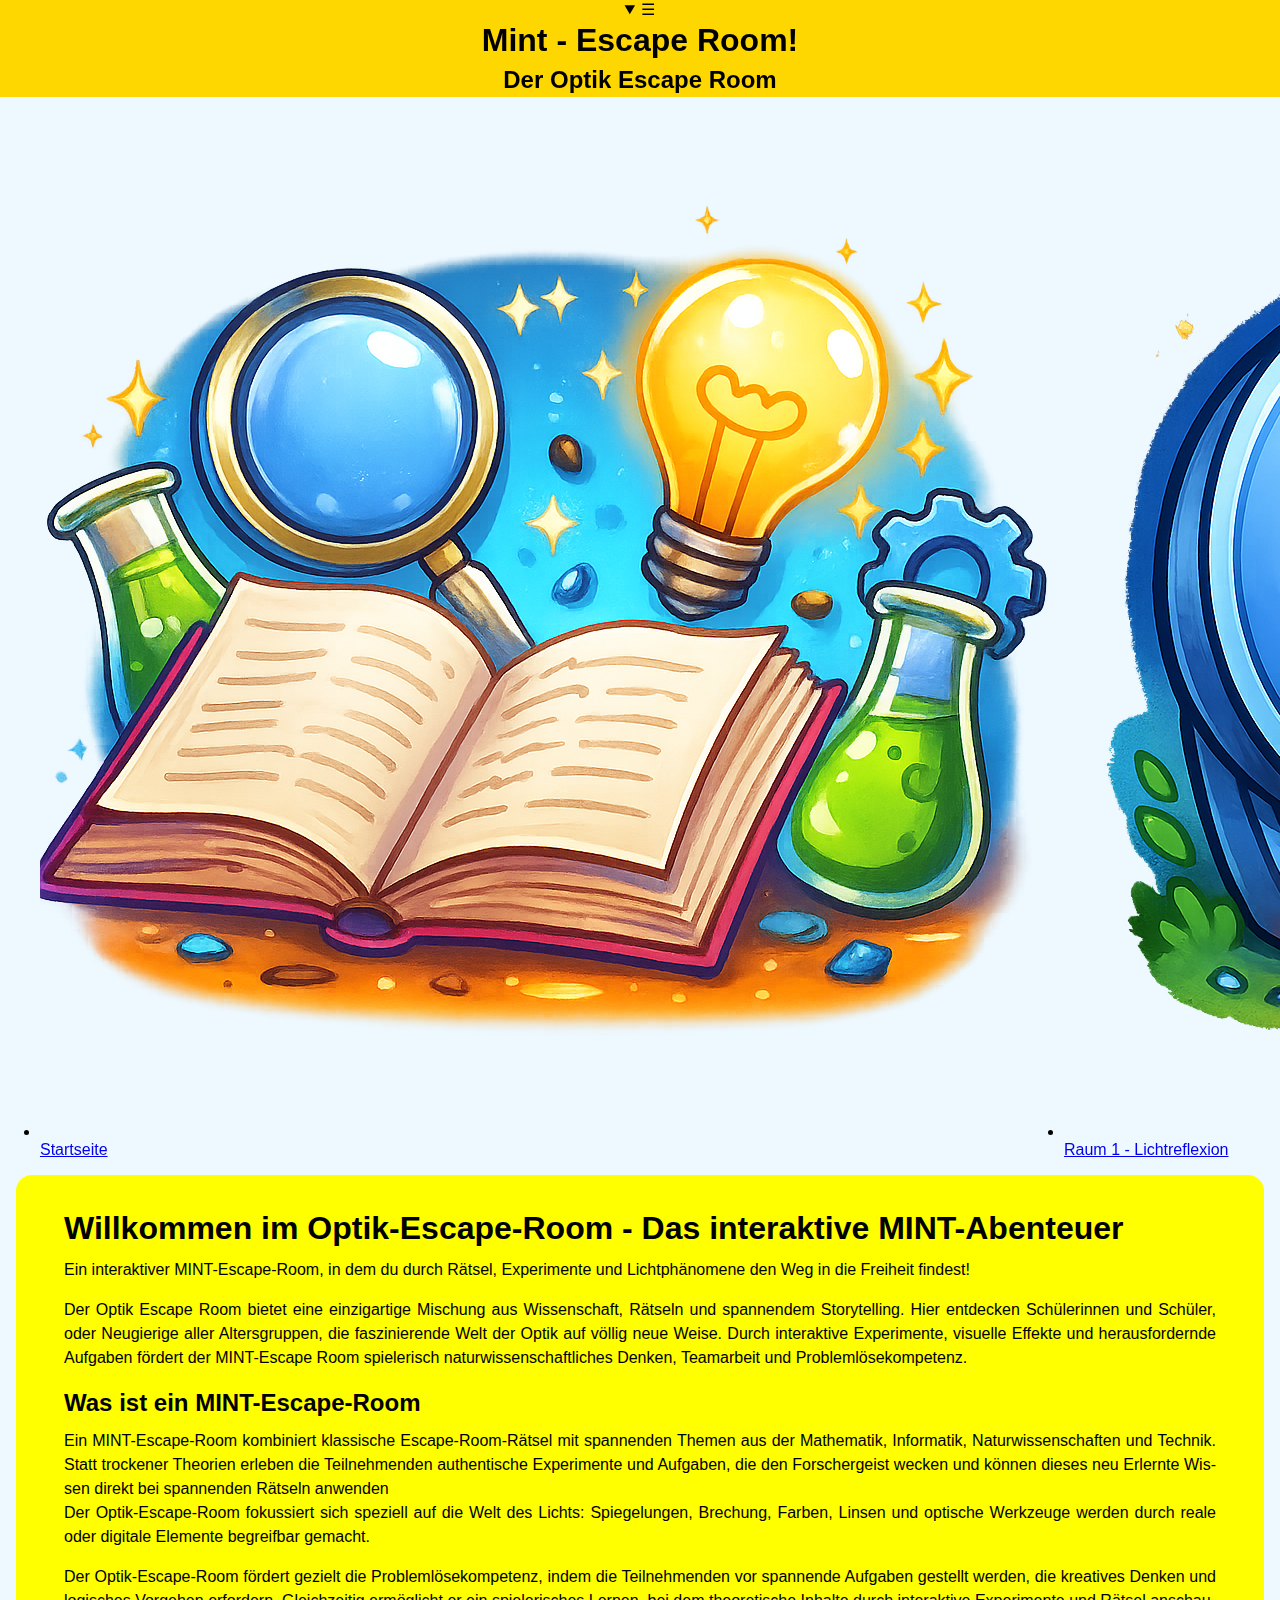
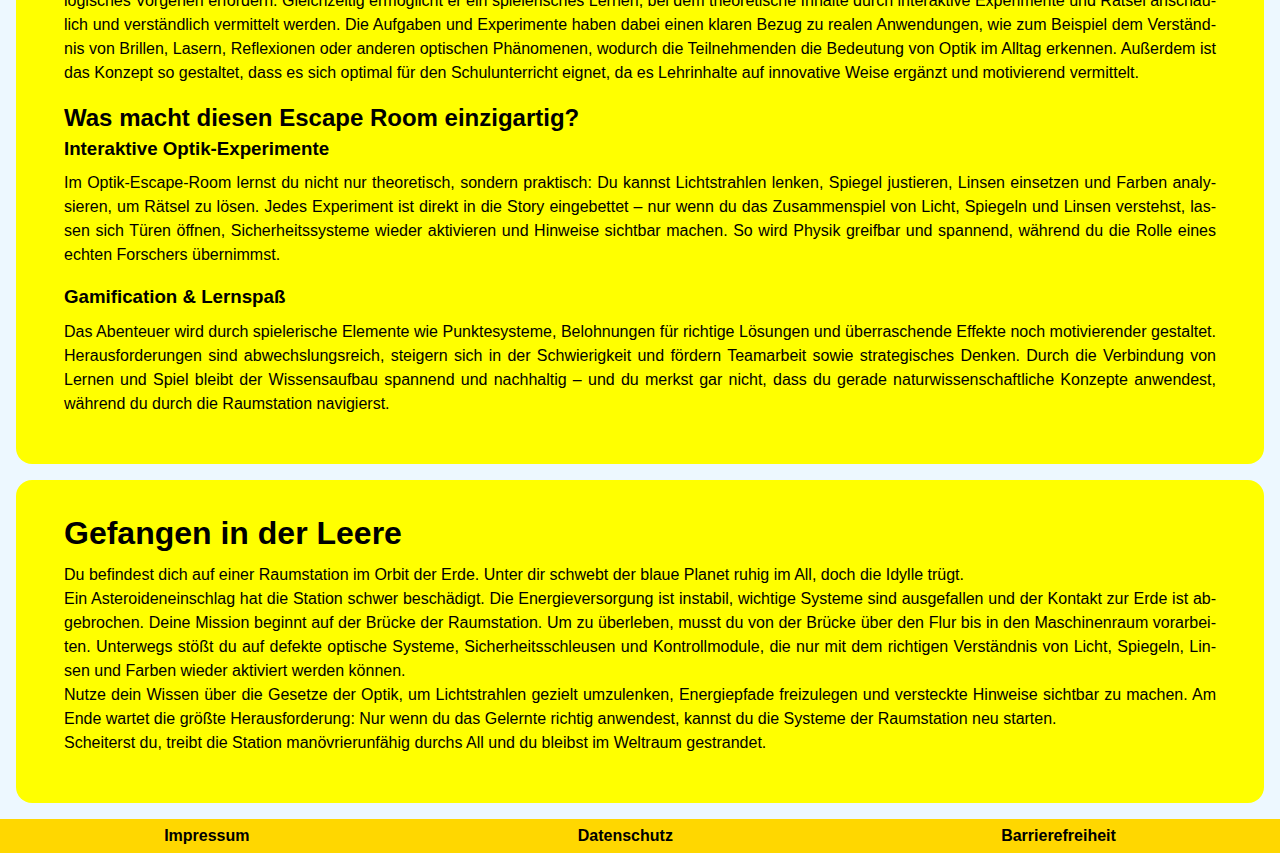
<file: index.html>
<!Doctype html>
<html lang="de">

    <head>
        <title>MINT Escape Room Optik - Licht, Farben & interaktive Rätsel</title>
        
        <!-- Metadaten-->
        <meta charset="UTF-8">
        <meta name="viewport" content="width=device-width, initial-scale=1">
        <meta name="author" content="Tim Stahlheber, Nicolas Held und Oliver Ermisch">
        <meta name="description" content="Interaktiver MINT-Escape-Room zur Optik: Lichtreflexion, Lichtbrechung und Farben spielerisch entdecken – ideal für Schule und Wissenschaft!">
        <meta name="keywords" content="MINT, Escape Room, Optik, Lichtreflexion, Lichtbrechung, Farben, Lernen">
        <link rel="canonical" href="https://www.mint-escape-room.de/">

        <!-- Favicon Formate-->
        <link rel="icon" href="./imgs/favicon.ico">
        <link rel="icon" type="image/png" sizes="16x16" href="./imgs/favicon-16x16.png">
        <link rel="icon" type="image/png" sizes="32x32" href="./imgs/favicon-32x32.png">
        <link rel="icon" type="image/svg+xml" href="./imgs/favicon.svg">
        <link rel="apple-touch-icon" sizes="180x180" href="./imgs/apple-touch-icon.png">

        <!-- Open Graph Tags für soziale Medien -->
        <meta property="og:title" content="MINT Escape Room Optik - Licht, Farben & interaktive Rätsel">
        <meta property="og:description" content="Entdecke spannende Rätsel und Lichtphänomene im interaktiven MINT-Escape-Room.">
        <meta property="og:image" content="">
        <meta property="og:url" content="https://www.mint-escape-room.de/">
        <meta property="og:type" content="website">
        <meta property="og:locale" content="de_DE">

        <!-- Stylesheets -->
        <link rel="stylesheet" href="./style.css">

        <!-- JavaScript -->
        <script src="NavitgationSkript/navigation.js" defer></script>


    </head>

    <body>
        <div id="HeadNav">
            <header>
                <details id="nav-toggle">
                    <summary aria-label="Navigation ein- oder ausklappen">
                        ☰
                    </summary>
                </details>

                <h1>Mint - Escape Room!</h1>
                <h2>Der Optik Escape Room</h2>

            
            </header>

            <!-- Navigation -->
            <nav id="navbar" aria-label="Hauptnavigation">
                
                    
                <ul id="navlist">
                    <li class="navitem" id="navitemIndex">
                        <a href="./index.html" aria-label="Zur Startseite">
                            <img class="navIcon" src="imgs/Startseite.png" alt="Menü-Icon für die Startseite">
                            Startseite
                        </a>
                    </li>
                    <li class="navitem" id="navitemRoomOne">
                        <a href="./room-1.html" aria-label="Zum Raum 1 - Lichtreflexion">
                            <img class="navIcon" src="imgs/Lichtreflexion.png" alt="Menü-Icon für den ersten Lern & Escape Raum">
                            Raum 1 - Lichtreflexion
                        </a>
                    </li>
                    <li class="navitem" id="navitemRoomTwo">
                        <a href="./room-2.html" aria-label="Zu Raum 2 - Lichtbrechung">
                            <img class="navIcon" src="imgs/Lichtbrechung.png" alt="Menü-Icon für den zweiten Lern & Escape Raum">
                            Raum 2 - Lichtbrechung
                        </a>
                    </li>
                    <li class="navitem" id="navitemRoomThree">
                        <a href="./room-3.html" aria-label="Zum Raum 3 - Licht und Farbe">
                            <img class="navIcon" src="imgs/Licht_Farben.png" alt="Menü-Icon für den dritten Lern & Escape Raum">
                            Raum 3 - Licht und Farbe
                        </a>
                    </li>
                    <li class="navitem" id="navitemFinalRoom">
                        <a href="./final-room.html" aria-label="Zum Finalen Raum">
                            <img class="navIcon" src="imgs/Finaler_Raum.png" alt="Menü-Icon für den finalen Lern & Escape Raum">
                            Finaler Raum 
                        </a>
                    </li>
                </ul>
            </nav>
        </div>

        <main>
            <section class="normalBox">
                <h1>Willkommen im Optik-Escape-Room - Das interaktive MINT-Abenteuer</h1>
                <p>Ein interaktiver MINT-Escape-Room, in dem du durch Rätsel, Experimente und Lichtphänomene den Weg in die Freiheit findest!</p>
                <p>Der Optik Escape Room bietet eine einzigartige Mischung aus Wissenschaft, Rätseln und spannendem Storytelling. Hier entdecken Schülerinnen und Schüler, oder 
                    Neugierige aller Altersgruppen, die faszinierende Welt der Optik auf völlig neue Weise. Durch interaktive Experimente, visuelle Effekte und herausfordernde 
                    Aufgaben fördert der MINT-Escape Room spielerisch naturwissenschaftliches Denken, Teamarbeit und Problemlösekompetenz.</p>

                <h2>Was ist ein MINT-Escape-Room</h2>
                <p>
                    Ein MINT-Escape-Room kombiniert klassische Escape-Room-Rätsel mit spannenden Themen aus der Mathematik, Informatik, Naturwissenschaften und Technik. Statt 
                    trockener Theorien  erleben die Teilnehmenden authentische Experimente und Aufgaben, die den Forschergeist wecken und können dieses neu Erlernte Wissen
                    direkt bei spannenden Rätseln anwenden <br>

                    Der Optik-Escape-Room fokussiert sich speziell auf die Welt des Lichts: Spiegelungen, Brechung, Farben, Linsen und optische Werkzeuge werden durch reale oder 
                    digitale Elemente begreifbar gemacht.
                </p>

                <p>
                    Der Optik-Escape-Room fördert gezielt die Problemlösekompetenz, indem die Teilnehmenden vor spannende Aufgaben gestellt werden, 
                    die kreatives Denken und logisches Vorgehen erfordern. Gleichzeitig ermöglicht er ein spielerisches Lernen, bei dem theoretische Inhalte 
                    durch interaktive Experimente und Rätsel anschaulich und verständlich vermittelt werden. Die Aufgaben und Experimente haben dabei einen 
                    klaren Bezug zu realen Anwendungen, wie zum Beispiel dem Verständnis von Brillen, Lasern, Reflexionen oder anderen optischen Phänomenen, 
                    wodurch die Teilnehmenden die Bedeutung von Optik im Alltag erkennen. Außerdem ist das Konzept so gestaltet, dass es sich optimal für den 
                    Schulunterricht eignet, da es Lehrinhalte auf innovative Weise ergänzt und motivierend vermittelt.
                </p>                  
                

                             

                <h2> Was macht diesen Escape Room einzigartig? </h2>
                <h3> Interaktive Optik-Experimente </h3>
                <p> 
                    Im Optik-Escape-Room lernst du nicht nur theoretisch, sondern praktisch: Du kannst Lichtstrahlen lenken, Spiegel justieren, Linsen einsetzen und 
                    Farben analysieren, um Rätsel zu lösen. Jedes Experiment ist direkt in die Story eingebettet – nur wenn du das Zusammenspiel von Licht, Spiegeln und 
                    Linsen verstehst, lassen sich Türen öffnen, Sicherheitssysteme wieder aktivieren und Hinweise sichtbar machen. So wird Physik greifbar und spannend, 
                    während du die Rolle eines echten Forschers übernimmst.
                </p>
                <h3> Gamification & Lernspaß </h3>
                <p> 
                    Das Abenteuer wird durch spielerische Elemente wie Punktesysteme, Belohnungen für richtige Lösungen und überraschende Effekte noch motivierender gestaltet. 
                    Herausforderungen sind abwechslungsreich, steigern sich in der Schwierigkeit und fördern Teamarbeit sowie strategisches Denken. Durch die Verbindung von 
                    Lernen und Spiel bleibt der Wissensaufbau spannend und nachhaltig – und du merkst gar nicht, dass du gerade naturwissenschaftliche Konzepte anwendest, 
                    während du durch die Raumstation navigierst.
                </p>
            </section>
            <section class="normalBox">
                <h1> Gefangen in der Leere </h1>
                <p> 
                    Du befindest dich auf einer Raumstation im Orbit der Erde. Unter dir schwebt der blaue Planet ruhig im All, doch die Idylle trügt. <br>

                    Ein Asteroideneinschlag hat die Station schwer beschädigt. Die Energieversorgung ist instabil, wichtige Systeme sind ausgefallen und der 
                    Kontakt zur Erde ist abgebrochen. Deine Mission beginnt auf der Brücke der Raumstation. Um zu überleben, musst du von der Brücke über 
                    den Flur bis in den Maschinenraum vorarbeiten. Unterwegs stößt du auf defekte optische Systeme, Sicherheitsschleusen und Kontrollmodule, 
                    die nur mit dem richtigen Verständnis von Licht, Spiegeln, Linsen und Farben wieder aktiviert werden können. <br>

                    Nutze dein Wissen über die Gesetze der Optik, um Lichtstrahlen gezielt umzulenken, Energiepfade freizulegen und versteckte Hinweise sichtbar zu machen.
                    Am Ende wartet die größte Herausforderung: Nur wenn du das Gelernte richtig anwendest, kannst du die Systeme der Raumstation neu starten. <br>

                    Scheiterst du, treibt die Station manövrierunfähig durchs All und du bleibst im Weltraum gestrandet.
                </p>   

            </section>
        </main>

        <footer>
            <div class="footer-links">
                <a href="./impressum.html">Impressum</a>
                <a href="./datenschutz.html">Datenschutz</a>
                <a href="./barrierefreiheit.html">Barrierefreiheit</a>
            </div>
        </footer>

    </body>

</html>
</file>
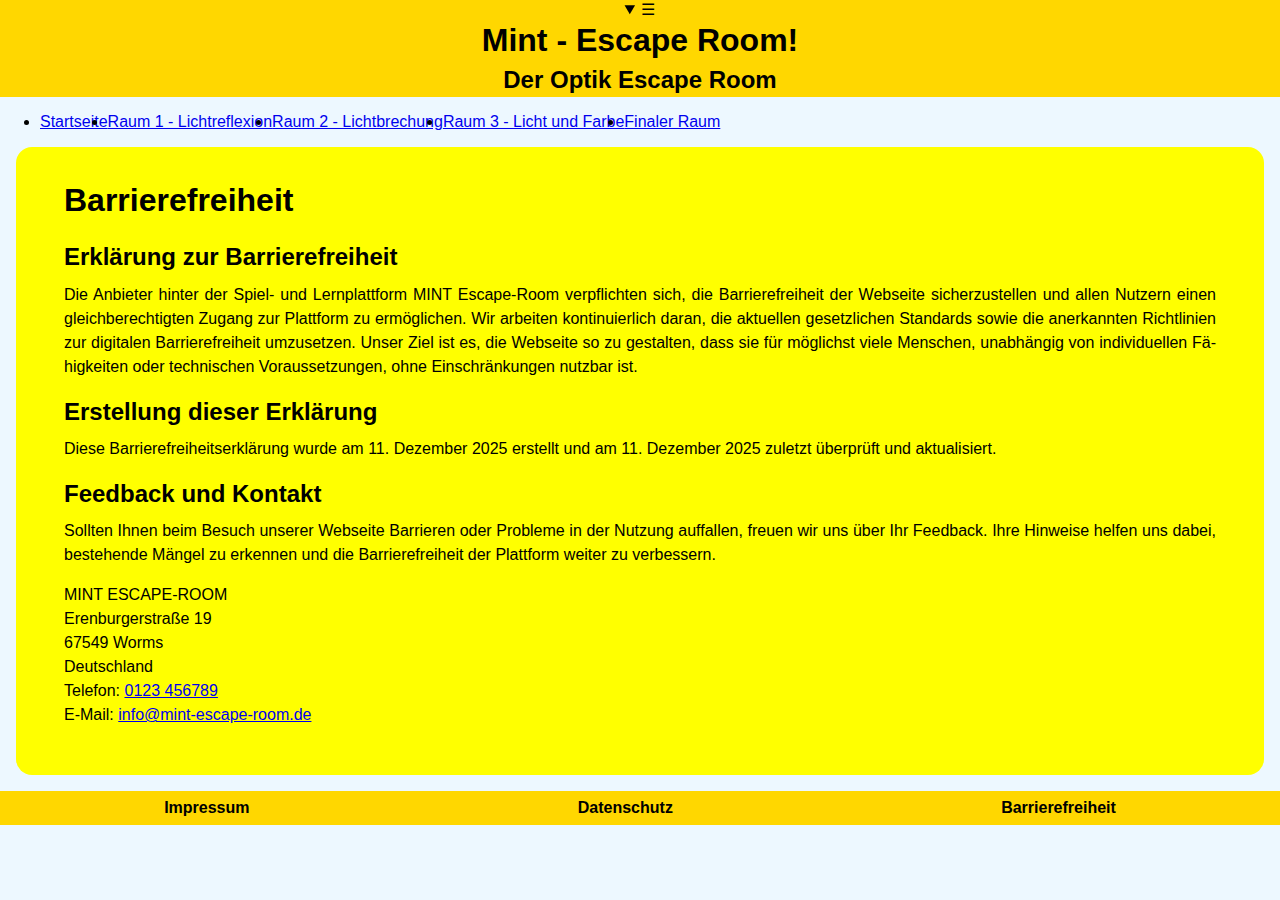
<file: barrierefreiheit.html>
<!-- 
Mustertexte und Ideen für eine Barrierefreiheitserklärung von:
https://www.aktion-mensch.de/barrierefreiheitserklaerung
https://www.barrierefreiheit-dienstekonsolidierung.bund.de/Webs/PB/DE/service/barrierefreiheit/erklaerung_node.html
https://www.accessgo.de/barrierefreiheitserklaerung/
-->
<!DOCTYPE html>
<html lang="de">
    <head>
        <!-- Titel der Webseite -->
        <title>Barrierefreiheitserklärung - MINT Escape-Room</title>

        <!-- Metadaten -->
        <meta charset="UTF-8">
        <meta name="viewport" content="width=device-width, initial-scale=1.0">
        <meta name="robots" content="noindex">
        <meta name="description" 
            content="Die Barrierefreiheitserklärung von MINT Escape-Room sowie die möglichkeit Feedback zu hinterlegen">
        <meta name="keywords" content="Barrierefreiheit, Barrierefreiheitserklärung, Mint, Escape-Room, Physik, Optik">
        <meta name="author" content="Tim Stahlheber, Nicolas Held, Oliver Ermisch">

        <!-- Favicon Formate-->
        <link rel="icon" href="./imgs/favicon.ico">
        <link rel="icon" type="image/png" sizes="16x16" href="./imgs/favicon-16x16.png">
        <link rel="icon" type="image/png" sizes="32x32" href="./imgs/favicon-32x32.png">
        <link rel="icon" type="image/svg+xml" href="./imgs/favicon.svg">
        <link rel="apple-touch-icon" sizes="180x180" href="./imgs/apple-touch-icon.png">
        
        <!-- Open Graph für soziale Medien -->
        <meta property="og:title" content="Barrierefreiheitserklärung - MINT Escape-Room">
        <meta property="og:description"
            content="Die Barrierefreiheitserklärung von MINT Escape-Room sowie die möglichkeit Feedback zu hinterlegen">
        <meta property="og:url" content="/barrierefreiheit.html">
        <meta property="og:type" content="article">
        <meta property="og:locale" content="de_DE">
        <meta property="og:image" content="...">

        <!-- Stylesheet -->
        <link rel="stylesheet" href="./style.css">

        <!-- JavaScript -->
        <script src="NavitgationSkript/navigation.js" defer></script>

    </head>

    <body>
        <div id="HeadNav">
            <header>
                <details id="nav-toggle">
                    <summary aria-label="Navigation ein- oder ausklappen">
                        ☰
                    </summary>
                </details>

                <h1>Mint - Escape Room!</h1>
                <h2>Der Optik Escape Room</h2>

            
            </header>

            <!-- Navigation -->
            <nav id="navbar" aria-label="Hauptnavigation">
                
                    
                <ul id="navlist">
                    <li class="navitem" id="navitemIndex">
                        <a href="./index.html" aria-label="Zur Startseite">
                            Startseite
                        </a>
                    </li>
                    <li class="navitem" id="navitemRoomOne">
                        <a href="./room-1.html" aria-label="Zum Raum 1 - Lichtreflexion">
                            Raum 1 - Lichtreflexion
                        </a>
                    </li>
                    <li class="navitem" id="navitemRoomTwo">
                        <a href="./room-2.html" aria-label="Zu Raum 2 - Lichtbrechung">
                            Raum 2 - Lichtbrechung
                        </a>
                    </li>
                    <li class="navitem" id="navitemRoomThree">
                        <a href="./room-3.html" aria-label="Zum Raum 3 - Licht und Farbe">
                            Raum 3 - Licht und Farbe
                        </a>
                    </li>
                    <li class="navitem" id="navitemFinalRoom">
                        <a href="./final-room.html" aria-label="Zum Finalen Raum">
                            Finaler Raum 
                        </a>
                    </li>
                </ul>
            </nav>
        </div>
    
        <main>
            <section class="normalBox">
                <h1>Barrierefreiheit</h1>
               
                <br> 
                
                <h2> Erklärung zur Barrierefreiheit</h2>
                <p>
                    Die Anbieter hinter der Spiel- und Lernplattform MINT Escape-Room 
                    verpflichten sich, die Barrierefreiheit der Webseite sicherzustellen 
                    und allen Nutzern einen gleichberechtigten Zugang zur Plattform zu 
                    ermöglichen. Wir arbeiten kontinuierlich daran, die aktuellen 
                    gesetzlichen Standards sowie die anerkannten Richtlinien zur digitalen 
                    Barrierefreiheit umzusetzen. Unser Ziel ist es, die Webseite so zu 
                    gestalten, dass sie für möglichst viele Menschen, unabhängig von 
                    individuellen Fähigkeiten oder technischen Voraussetzungen, ohne 
                    Einschränkungen nutzbar ist.
                </p>

                <h2> Erstellung dieser Erklärung</h2>
                <p>
                    Diese Barrierefreiheitserklärung wurde am 11. Dezember 2025 erstellt 
                    und am 11. Dezember 2025 zuletzt überprüft und aktualisiert.
                </p>

                <h2> Feedback und Kontakt</h2>
                <p>
                    Sollten Ihnen beim Besuch unserer Webseite Barrieren oder Probleme 
                    in der Nutzung auffallen, freuen wir uns über Ihr Feedback. Ihre Hinweise 
                    helfen uns dabei, bestehende Mängel zu erkennen und die Barrierefreiheit 
                    der Plattform weiter zu verbessern.
                </p>
                <p>
                    MINT ESCAPE-ROOM <br>
                    Erenburgerstraße 19 <br>
                    67549 Worms <br>
                    Deutschland <br>
                    Telefon: <a href="tel:++490123456789" 
                        aria-label="Rufen Sie uns an unter 0123 456789"
                        title="Rufen Sie uns an">0123 456789</a> <br>
                    E-Mail: <a href="mailto:info@mint-escape-room.de"
                        aria-label="Schreiben Sie uns eine E-Mail an info@mint-escape-room.de"
                        title="E-Mail senden">info@mint-escape-room.de</a>
                </p>
            </section>
        </main>

        <footer>
            <div class="footer-links">
                <a href="./impressum.html">Impressum</a>
                <a href="./datenschutz.html">Datenschutz</a>
                <a href="./barrierefreiheit.html">Barrierefreiheit</a>
            </div>
        </footer>

    </body>
</html>
</file>
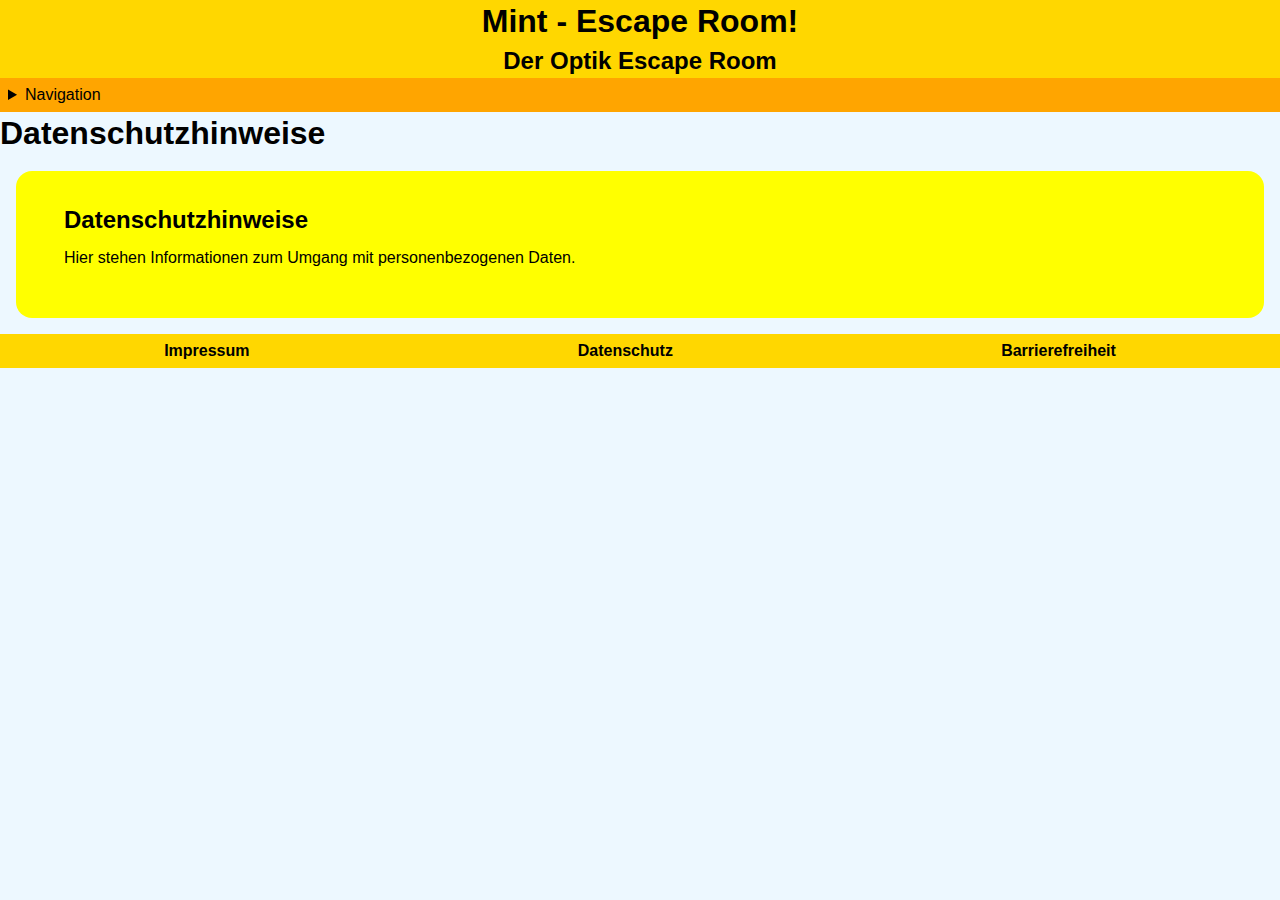
<file: datenschutz.html>
<!DOCTYPE html>
<html lang="de">
    <head>
        <meta charset="UTF-8">
        <meta name="viewport" content="width=device-width, initial-scale=1.0">
        <title>Impressum</title>

        <link rel="stylesheet" href="./style.css">
    </head>

    <body>
        <div id="HeadNav">
            <header>
                <h1>Mint - Escape Room!</h1>
                <h2>Der Optik Escape Room</h2>
            </header>

            <nav>
                <details>
                    <summary>Navigation</summary>
                    <div class="nav-links">
                        <a href="./index.html"> Startseite</a>
                        <a href="./room-1.html">Raum 1 - Lichtreflexion</a>
                        <a href="./room-2.html">Raum 2 - Lichtbrechung</a>
                        <a href="./room-3.html">Raum 3 - Licht und Farbe</a>
                        <a href="./final-room.html">Finaler Raum</a>
                    </div>
                </details>
            </nav>
        </div>
    
        <h1>Datenschutzhinweise</h1>

        <main>
            <section>
                <h2>Datenschutzhinweise</h2>
                <p>Hier stehen Informationen zum Umgang mit personenbezogenen Daten.</p>            
            </section>
        </main>

        <footer>
            <div class="footer-links">
                <a href="./impressum.html">Impressum</a>
                <a href="./datenschutz.html">Datenschutz</a>
                <a href="./barrierefreiheit.html">Barrierefreiheit</a>
            </div>
        </footer>

    </body>
</html>
</file>
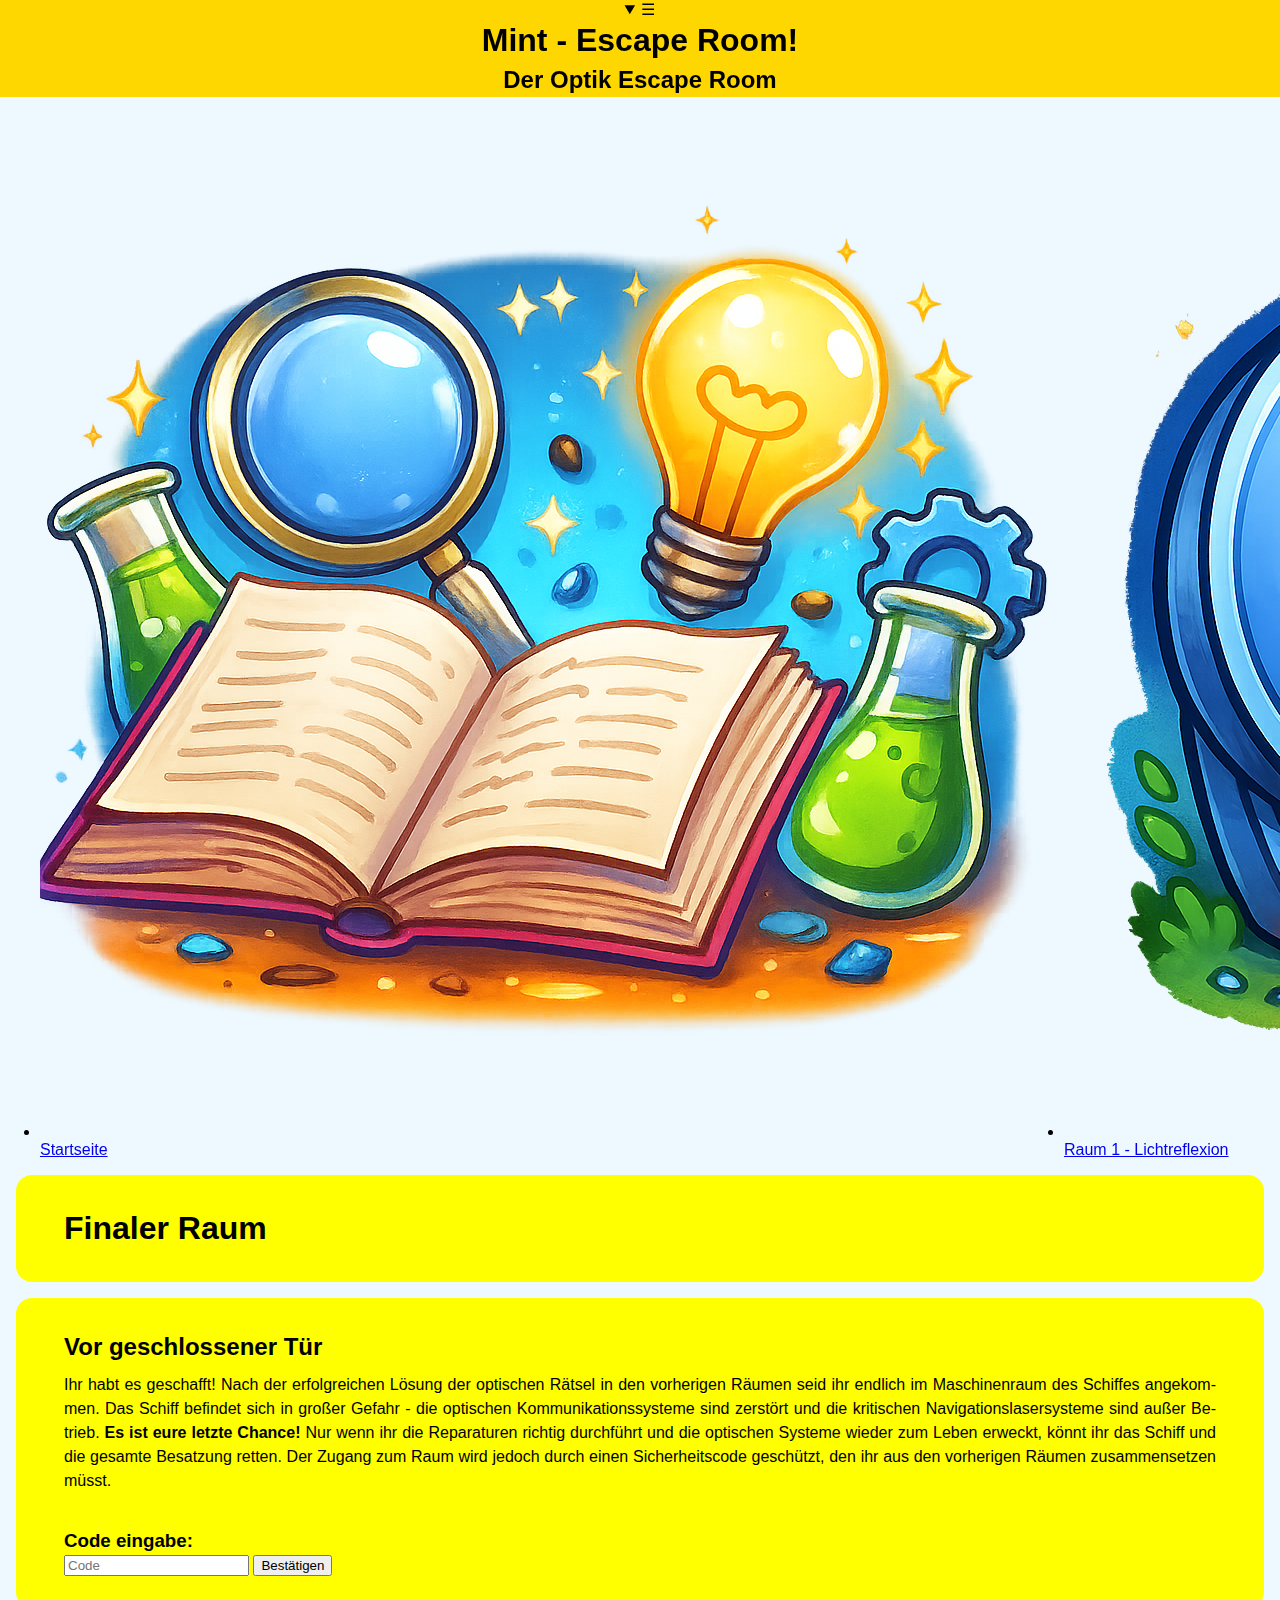
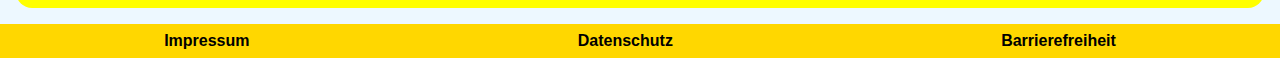
<file: final-room.html>
<!DOCTYPE html>
<html lang="de">
    <head>
        <meta charset="UTF-8">
        <meta name="viewport" content="width=device-width, initial-scale=1.0">
        <title>Finaler Raum</title>

        <!-- Favicon Formate-->
        <link rel="icon" href="./imgs/favicon.ico">
        <link rel="icon" type="image/png" sizes="16x16" href="./imgs/favicon-16x16.png">
        <link rel="icon" type="image/png" sizes="32x32" href="./imgs/favicon-32x32.png">
        <link rel="icon" type="image/svg+xml" href="./imgs/favicon.svg">
        <link rel="apple-touch-icon" sizes="180x180" href="./imgs/apple-touch-icon.png">

        <!-- Stylesheets -->
        <link rel="stylesheet" href="./style.css">
        <link href="https://fonts.googleapis.com/css2?family=Raleway:wght@700&display=swap" rel="stylesheet">

         <!-- JavaScript -->
        <script src="NavitgationSkript/navigation.js" defer></script>
        <script src="FinalRoomSkript/FinalGame.js" defer></script>
        <script src="FinalRoomSkript/CodeEingabe.js" defer></script>

    </head>

    <body>
        <div id="HeadNav">
            <header>
                <details id="nav-toggle">
                    <summary aria-label="Navigation ein- oder ausklappen">
                        ☰
                    </summary>
                </details>

                <h1>Mint - Escape Room!</h1>
                <h2>Der Optik Escape Room</h2>

            
            </header>

           <!-- Navigation -->
            <nav id="navbar" aria-label="Hauptnavigation">
                
                    
                <ul id="navlist">
                    <li class="navitem" id="navitemIndex">
                        <a href="./index.html" aria-label="Zur Startseite">
                            <img class="navIcon" src="imgs/Startseite.png" alt="Menü-Icon für die Startseite">
                            Startseite
                        </a>
                    </li>
                    <li class="navitem" id="navitemRoomOne">
                        <a href="./room-1.html" aria-label="Zum Raum 1 - Lichtreflexion">
                            <img class="navIcon" src="imgs/Lichtreflexion.png" alt="Menü-Icon für den ersten Raum">
                            Raum 1 - Lichtreflexion
                        </a>
                    </li>
                    <li class="navitem" id="navitemRoomTwo">
                        <a href="./room-2.html" aria-label="Zu Raum 2 - Lichtbrechung">
                            <img class="navIcon" src="imgs/Lichtbrechung.png" alt="Menü-Icon für den zweiten Raum">
                            Raum 2 - Lichtbrechung
                        </a>
                    </li>
                    <li class="navitem" id="navitemRoomThree">
                        <a href="./room-3.html" aria-label="Zum Raum 3 - Licht und Farbe">
                            <img class="navIcon" src="imgs/Licht_Farben.png" alt="Menü-Icon für den dritten Raum">
                            Raum 3 - Licht und Farbe
                        </a>
                    </li>
                    <li class="navitem" id="navitemFinalRoom">
                        <a href="./final-room.html" aria-label="Zum Finalen Raum">
                            <img class="navIcon" src="imgs/Finaler_Raum.png" alt="Menü-Icon für den finalen Raum">
                            Finaler Raum 
                        </a>
                    </li>
                </ul>
            </nav>
        </div>
        

        <main>
            <section class="normalBox banner">
                <h1>Finaler Raum</h1>
            </section>

            <section class="normalBox">
                <h2>Vor geschlossener Tür</h2>
                <p>Ihr habt es geschafft! Nach der erfolgreichen Lösung der optischen Rätsel in den vorherigen Räumen seid ihr endlich im Maschinenraum des Schiffes angekommen. 
                Das Schiff befindet sich in großer Gefahr - die optischen Kommunikationssysteme sind zerstört und die kritischen Navigationslasersysteme sind außer Betrieb. 
                <strong>Es ist eure letzte Chance!</strong> Nur wenn ihr die Reparaturen richtig durchführt und die optischen Systeme wieder zum Leben erweckt, 
                könnt ihr das Schiff und die gesamte Besatzung retten. 
                Der Zugang zum Raum wird jedoch durch einen Sicherheitscode geschützt, den ihr aus den vorherigen Räumen zusammensetzen müsst.</p> <br>

                <h3>Code eingabe:</h3>
                <input type="password" id="accessCode" maxlength="3" placeholder="Code" inputmode="numeric">
                <button id="accessButton">Bestätigen</button>
                <p id="codeError" style="display: none; color: red; margin-top: 10px;">Falscher Code!</p>
            </section>

            <section class="normalBox" id="finalGameSection" style="display: none;">
                <h1>Letzte Hürde</h1>
                <p style="margin-bottom: 2rem;">Nachdem Ihr endlich im Maschinenraum angekommen seid, müsst ihr die letzten Reparaturen durchführen, um das Schiff zu retten.
                Jedoch ist der Raum überflutet mit derselben Kühlflüssigkeit, die schon vorher das Schiff geplagt hat.
                Außerdem ist der Laserstrahl defekt, mit dem das Schiff kalibriert werden muss. Wendet euer gelerntes Wissen über Lichtreflexion, Lichtbrechung und Farbmischung
                an, um den grünen Laserstrahl in die Maschine zu lenken und das Schiff zu retten! Viel Erfolg! 
                </p>
                
                <div id="gameContainer">
                    <canvas id="gameCanvas" width="1000" height="562"></canvas>
                    <div id="winNotification" class="win-notification">
                        <h3>Geschafft!</h3>
                        <p>Schiff gerettet!</p>
                    </div>
                    <div class="gameControls" style="margin-top: 20px; display: flex; justify-content: center; gap: 10px; align-items: center;">
                        <label for="sliderMirror" style="margin: 0; white-space: nowrap; font-weight: bold;">
                            Spiegel drehen:
                        </label>
                        <input type="range" id="sliderMirror" min="-85" max="-20" value="-85" step="0.25" style="flex: 1;">
                    </div>
                    <div class="gameControls" style="margin-top: 15px; display: flex; justify-content: center; gap: 15px; align-items: center;">
                        <div class="color-box" data-light="lightRay" data-color="c" style="width: 40px; height: 40px; background-color: #00ffff; border: 2px solid #000; cursor: pointer; border-radius: 4px;" title="Cyan"></div>
                        <div class="color-box" data-light="lightRay" data-color="m" style="width: 40px; height: 40px; background-color: #ff00ff; border: 2px solid #000; cursor: pointer; border-radius: 4px;" title="Magenta"></div>
                        <div class="color-box" data-light="lightRay" data-color="y" style="width: 40px; height: 40px; background-color: #ffff00; border: 2px solid #000; cursor: pointer; border-radius: 4px;" title="Yellow"></div>
                    </div>
                </div>
            </section>
        </main>

        <footer>
            <div class="footer-links">
                <a href="./impressum.html">Impressum</a>
                <a href="./datenschutz.html">Datenschutz</a>
                <a href="./barrierefreiheit.html">Barrierefreiheit</a>
            </div>
        </footer>


    </body>
</html>
</file>
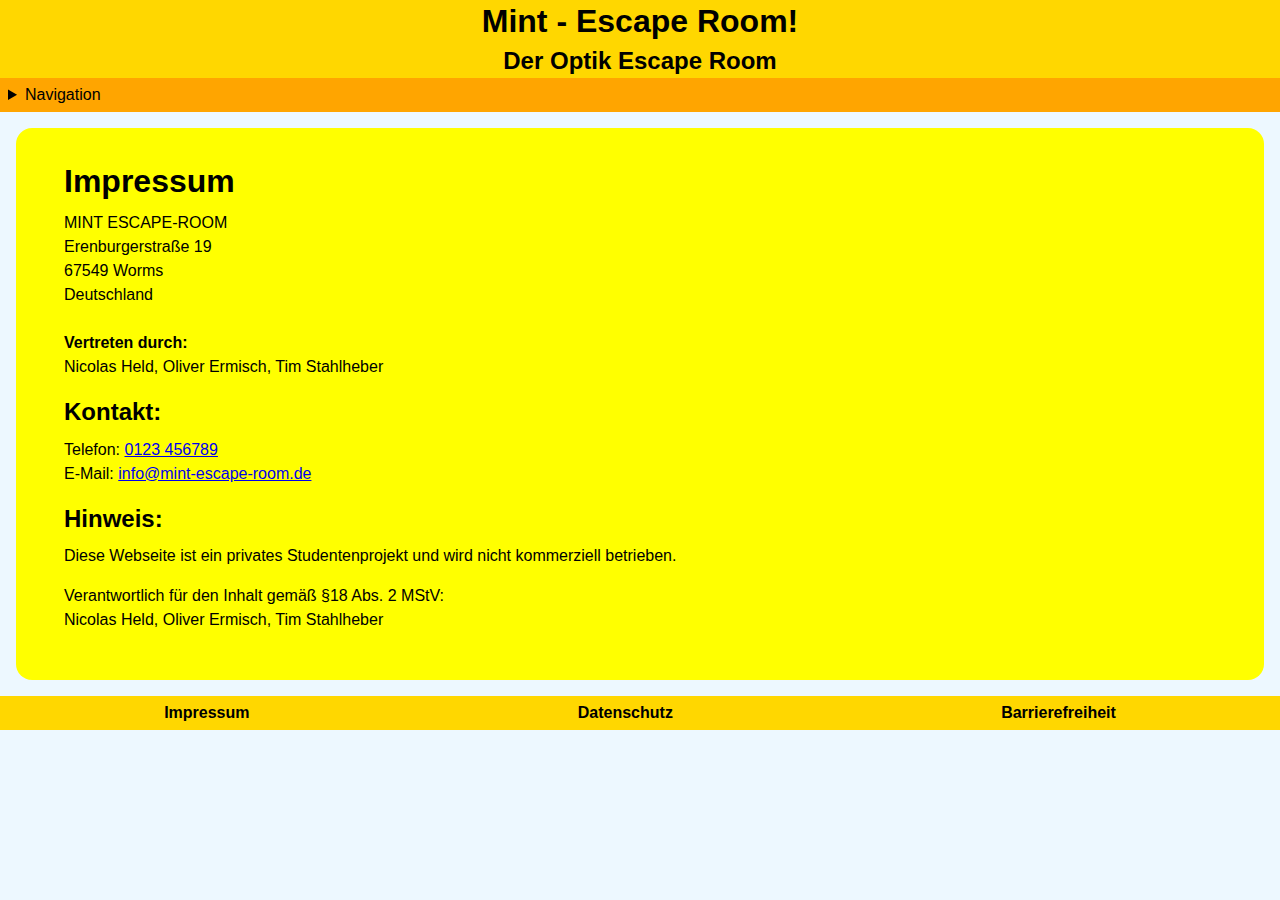
<file: impressum.html>
<!-- 
Mustertexte und Ideen für ein Impressum von:
https://muster-impressum.de/vorlagen/
https://www.sqr-law.de/muster-impressum
https://www.hs-worms.de/footer/rechtliches/impressum
-->

<!DOCTYPE html>
<html lang="de">
    <head>
        <!-- Titel der Webseite -->
        <title>Impressum - MINT Escape-Room</title>

        <!-- Metadaten -->
        <meta charset="UTF-8">
        <meta name="viewport" content="width=device-width, initial-scale=1.0">
        <meta name="robots" content="noindex">
        <meta name="description" 
            content="Das Impressum von MINT Escape-Room sowie der Kontakt der Verantwortlichen Personen">
        <meta name="keywords" content="Impressum, Mint, Escape-Room, Physik, Optik">
        <meta name="author" content="Tim Stahlheber, Nicolas Held, Oliver Ermisch">

        <!-- Open Graph für soziale Medien -->
        <meta property="og:title" content="Impressum - MINT Escape-Room!">
        <meta property="og:description"
            content="Das Impressum von MINT Escape-Room sowie die Kontaktier möglichkeiten der Verantwortlichen Personen">
        <meta property="og:url" content="/impressum.html">
        <meta property="og:type" content="article">
        <meta property="og:locale" content="de_DE">
        <meta property="og:image" content="...">

        <!-- Stylesheet -->
        <link rel="stylesheet" href="./style.css">

        <!-- JavaScript -->

    </head>

    <body>
        <div id="HeadNav">
            <header>
                <h1>Mint - Escape Room!</h1>
                <h2>Der Optik Escape Room</h2>
            </header>

            <nav>
                <details>
                    <summary>Navigation</summary>
                    <div class="nav-links">
                        <a href="./index.html"> Startseite</a>
                        <a href="./room-1.html">Raum 1 - Lichtreflexion</a>
                        <a href="./room-2.html">Raum 2 - Lichtbrechung</a>
                        <a href="./room-3.html">Raum 3 - Licht und Farbe</a>
                        <a href="./final-room.html">Finaler Raum</a>
                    </div>
                </details>
            </nav>
        </div>
    

        <main>
            <section>
                
                <h1>Impressum</h1>

                <p>
                    MINT ESCAPE-ROOM <br>
                    Erenburgerstraße 19 <br>
                    67549 Worms <br>
                    Deutschland <br> <br>


                    <strong>Vertreten durch: </strong>  <br>
                    Nicolas Held, Oliver Ermisch, Tim Stahlheber <br>
                </p>

                <h2>Kontakt:</h2>

                <p>
                    Telefon: <a href="tel:++490123456789" 
                        aria-label="Rufen Sie uns an unter 0123 456789"
                        title="Rufen Sie uns an">0123 456789</a> <br>
                    E-Mail: <a href="mailto:info@mint-escape-room.de"
                        aria-label="Schreiben Sie uns eine E-Mail an info@mint-escape-room.de"
                        title="E-Mail senden">info@mint-escape-room.de</a>
                </p>
                
                <h2>Hinweis:</h2>

                <p>
                    Diese Webseite ist ein privates Studentenprojekt und wird nicht kommerziell betrieben.
                </p>

                <p>
                    <!-- Verantwortliche Person für journalistisch-redaktionelle Inhalte --> 
                    <!-- MstV -> MedienStaatsVertrag -->
                    Verantwortlich für den Inhalt gemäß §18 Abs. 2 MStV:<br>
                    Nicolas Held, Oliver Ermisch, Tim Stahlheber
                </p>
 
            </section>
        </main>

        <footer>
            <div class="footer-links">
                <a href="./impressum.html">Impressum</a>
                <a href="./datenschutz.html">Datenschutz</a>
                <a href="./barrierefreiheit.html">Barrierefreiheit</a>
            </div>
        </footer>

    </body>
</html>
</file>
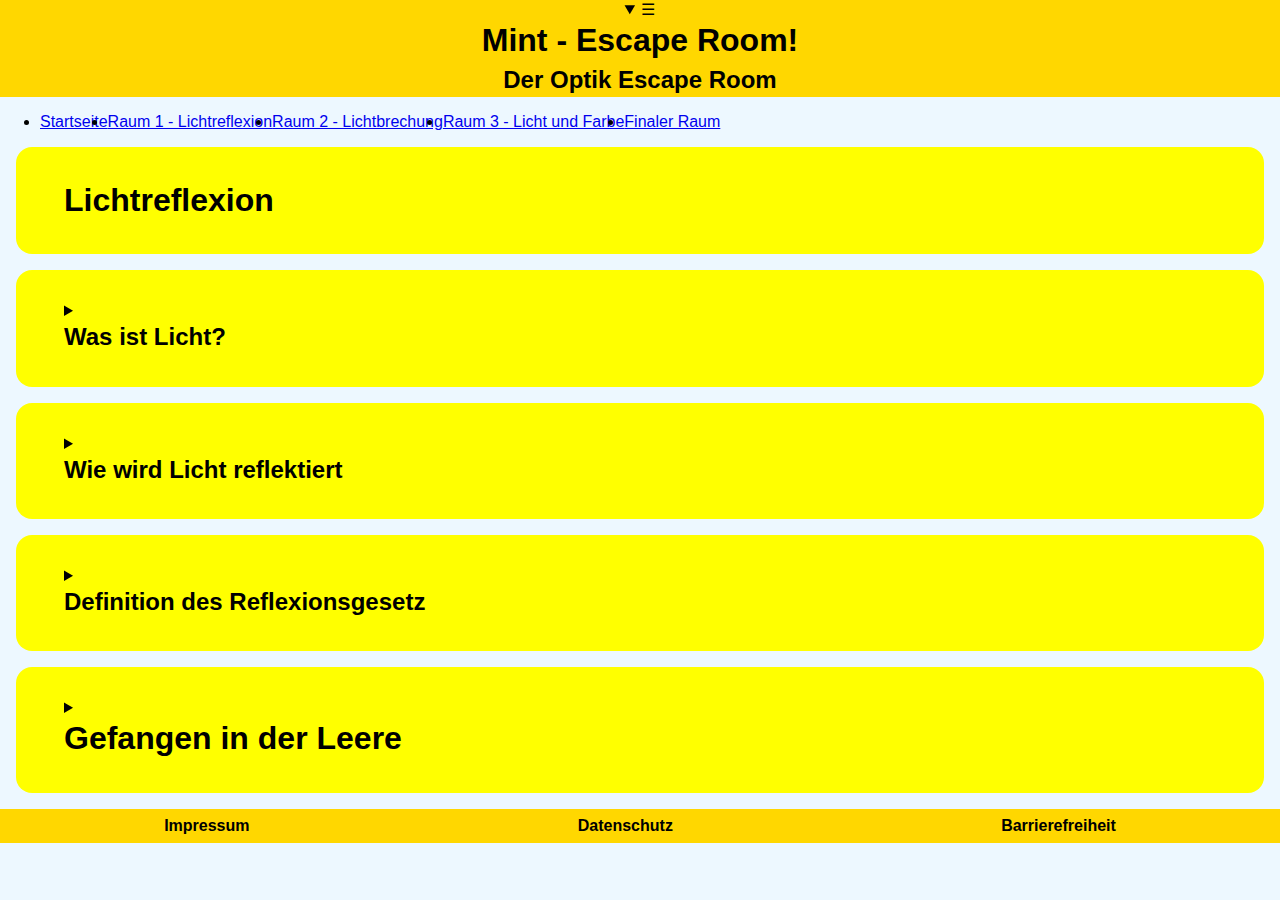
<file: room-1.html>
<!DOCTYPE html>
<html lang="de">
    <head>
        <meta charset="UTF-8">
        <meta name="viewport" content="width=device-width, initial-scale=1.0">
        <title>Raum 1</title>

        <!-- Favicon Formate-->
        <link rel="icon" href="./imgs/favicon.ico">
        <link rel="icon" type="image/png" sizes="16x16" href="./imgs/favicon-16x16.png">
        <link rel="icon" type="image/png" sizes="32x32" href="./imgs/favicon-32x32.png">
        <link rel="icon" type="image/svg+xml" href="./imgs/favicon.svg">
        <link rel="apple-touch-icon" sizes="180x180" href="./imgs/apple-touch-icon.png">

        <!-- Stylesheets -->
        <link rel="stylesheet" href="./style.css">

        <!-- JavaScript -->
        <script src="NavitgationSkript/navigation.js" defer></script>
        <script src="RoomOneSkipt/InteraktiveReflextion.js" defer></script>

    </head>

    <body>
        <div id="HeadNav">
            <header>
                <details id="nav-toggle">
                    <summary aria-label="Navigation ein- oder ausklappen">
                        ☰
                    </summary>
                </details>

                <h1>Mint - Escape Room!</h1>
                <h2>Der Optik Escape Room</h2>

            
            </header>

            <!-- Navigation -->
            <nav id="navbar" aria-label="Hauptnavigation">
                
                    
                <ul id="navlist">
                    <li class="navitem" id="navitemIndex">
                        <a href="./index.html" aria-label="Zur Startseite">
                            Startseite
                        </a>
                    </li>
                    <li class="navitem" id="navitemRoomOne">
                        <a href="./room-1.html" aria-label="Zum Raum 1 - Lichtreflexion">
                            Raum 1 - Lichtreflexion
                        </a>
                    </li>
                    <li class="navitem" id="navitemRoomTwo">
                        <a href="./room-2.html" aria-label="Zu Raum 2 - Lichtbrechung">
                            Raum 2 - Lichtbrechung
                        </a>
                    </li>
                    <li class="navitem" id="navitemRoomThree">
                        <a href="./room-3.html" aria-label="Zum Raum 3 - Licht und Farbe">
                            Raum 3 - Licht und Farbe
                        </a>
                    </li>
                    <li class="navitem" id="navitemFinalRoom">
                        <a href="./final-room.html" aria-label="Zum Finalen Raum">
                            Finaler Raum 
                        </a>
                    </li>
                </ul>
            </nav>
        </div>

        <main>
            <section class="normalBox licht-reflexion-flex">

                <h1>
                    Lichtreflexion
                </h1>
            
            </section>    

            <section class="normalBox licht-reflexion-flex">
            <details id="text-toggle">
                <summary>
                    <h2>Was ist Licht?</h2>
                </summary>
                <p>
                    <img 
                        src="imgs/Sonne.png" 
                        alt="Sonne mit Lichtstrahlen, die in alle Richtungen ausstrahlen" 
                        titel="Sonne mit Lichtstrahlen, die in alle Richtungen ausstrahlen" 
                        class="sonne"
                    >  

                    Licht ist eine Form von Energie, die wir mit unseren Augen wahrnehmen können. Es sorgt dafür, dass wir unsere Umgebung sehen und Gegenstände erkennen können. 
                    Ohne Licht wäre alles dunkel. Licht entsteht an sogenannten Lichtquellen und breitet sich von dort aus in den Raum aus, 
                    bis es auf ein Hindernis trifft oder von etwas aufgenommen wird. <br>

                    Es gibt verschiedene Arten von Lichtquellen. Eine der bekanntesten und wichtigsten ist die Sonne. Sie ist eine natürliche Lichtquelle 
                    und sendet ihr Licht in alle Richtungen aus. Dadurch kann sie große Bereiche gleichzeitig beleuchten, sogar ganze Planeten. 
                    Das Licht der Sonne besteht aus unzähligen einzelnen Lichtstrahlen, die sich von der Sonne weg in den Raum ausbreiten. <br>

                    Neben der Sonne gibt es auch künstliche Lichtquellen, zum Beispiel Lampen. Auch eine Lampe sendet Licht in viele Richtungen aus. 
                    Je nach Bauform wird das Licht stärker gestreut oder etwas gebündelt, doch grundsätzlich breitet es sich immer von der Lampe weg aus. 
                    Deshalb kann eine einzelne Lampe einen ganzen Raum erhellen, auch wenn sie deutlich schwächer ist als die Sonne. <br>

                    Eine besondere Lichtquelle ist der Laser. Im Gegensatz zu Sonne oder Lampe ist das Licht eines Lasers sehr stark gebündelt. 
                    Es breitet sich fast nur in eine Richtung aus. Dadurch erscheint der Laser oft wie eine einzelne, klare Linie. 
                    Diese Eigenschaft macht den Laser besonders geeignet, um den Weg des Lichts sichtbar zu machen und einzelne Lichtstrahlen zu untersuchen. <br>

                    Ob von Sonne, Lampe oder Laser Licht breitet sich grundsätzlich immer geradlinig aus. Das bedeutet, dass sich jeder einzelne Lichtstrahl 
                    auf einem geraden Weg bewegt, solange ihm nichts im Weg steht. Licht kann nicht um Ecken gehen und seine Richtung nicht von selbst ändern. 
                    Erst wenn ein Lichtstrahl auf ein Objekt trifft, zum Beispiel auf eine Wand, einen Spiegel oder ein anderes Material, kann er gestoppt, 
                    reflektiert oder weitergeleitet werden. <br>
                    
                    Obwohl sich Licht von einer Quelle in alle Richtungen ausbreitet, bewegen sich die einzelnen Lichtstrahlen immer geradeaus. 
                    Man kann sich das vorstellen wie viele Pfeile, die gleichzeitig von einer Lichtquelle wegfliegen. Jeder Pfeil steht für einen Lichtstrahl. 
                    In Zeichnungen und Experimenten zeigen wir oft nur einen oder wenige dieser Strahlen, damit der Weg des Lichts einfacher zu verstehen ist. <br>

                    Ein Lichtstrahl ist dabei kein echtes Objekt, sondern ein Hilfsmittel. Er hilft uns, den Weg des Lichts sichtbar zu machen und zu erklären, 
                    was mit dem Licht passiert. In Wirklichkeit gibt es sehr viele solcher Lichtstrahlen, die zusammen das ausmachen, was wir als Licht wahrnehmen. 
                    Dieses Verständnis ist wichtig, um später zu erklären, wie Spiegel das Licht umlenken und warum bestimmte Dinge sichtbar werden oder im Schatten liegen.
                </p>
            
            </details>
            </section>

            <section class="normalBox licht-reflexion-flex">
            <details id="text-toggle">
                <summary>
                    <h2>Wie wird Licht reflektiert</h2>
                </summary>      
                <p>
                    Licht breitet sich geradlinig aus, doch wenn es auf eine Oberfläche trifft, kann es nicht einfach hindurchgehen oder verschwinden. 
                    Stattdessen wird ein Teil des Lichts zurückgeworfen, man nennt das Reflexion. Wenn das Licht auf eine glatte, spiegelnde Oberfläche trifft, 
                    wie zum Beispiel einen Spiegel oder eine ruhige Wasseroberfläche, wird der Lichtstrahl fast vollständig zurückgeworfen. Man sagt auch: 
                    das Licht „prallt ab“. Dabei gilt ein wichtiges Prinzip, das Reflexionsgesetz: Der Einfallswinkel ist immer gleich dem Ausfallswinkel. 
                    Das bedeutet, dass der Winkel, in dem das Licht auf die Oberfläche trifft, genau so groß ist wie der Winkel, in dem es wieder reflektiert wird. <br>

                    Wenn die Oberfläche dagegen uneben oder rau ist, wie zum Beispiel Papier, Holz oder Sand, wird das Licht in viele verschiedene Richtungen gestreut. 
                    Man nennt das diffuse Reflexion. Dank dieser gestreuten Reflexion können wir Gegenstände auch dann sehen, wenn sie selbst kein Licht aussenden. 
                    Das Licht wird von ihrer Oberfläche zurückgeworfen und erreicht unsere Augen. <br>

                    Reflexion ist überall um uns herum: Sie erklärt, warum wir uns im Spiegel sehen, warum Wasseroberflächen glänzen und warum glänzende Wände Licht 
                    in einem Raum verteilen. Man kann sich vorstellen, dass die Lichtstrahlen wie kleine Pfeile sind: Treffen sie auf eine glatte Oberfläche, 
                    fliegen sie in einer geordneten Richtung zurück; treffen sie auf eine raue Oberfläche, fliegen sie in viele Richtungen auseinander. <br>
                    
                    Reflexion ist also die Fähigkeit des Lichts, an Oberflächen zurückgeworfen zu werden, und ohne sie könnten wir weder Spiegelbilder sehen noch Licht 
                    in einem Raum gezielt lenken.
                </p>

            </details>
            </section>

            <section class="normalBox licht-reflexion-flex">
            <details id="text-toggle">
                <summary>         
                    <h2>Definition des Reflexionsgesetz</h2>
                </summary>
                    <div class="reflexion-layout">
                    <div class="reflexion-text">
                        <p>
                            Um zu verstehen, wie Licht an einem Spiegel reflektiert wird, verwendet man verschiedene Fachbegriffe.
                            Diese helfen dabei, den Weg des Lichts genau zu beschreiben und grafisch darzustellen.
                        </p>
                    
                        <ul>
                            <li>
                                Als einfallenden Strahl (blau) bezeichnet man den Lichtstrahl, der von der Lichtquelle kommt und auf die Oberfläche des Spiegels trifft.
                            </li>
                            <li>
                                Als ausfallenden oder reflektierten Strahl (grün) bezeichnet man den Lichtstrahl, der vom Spiegel zurückgeworfen wird.
                            </li>
                            <li>
                                Als Einfallslot (rot) bezeichnet man eine gedachte Linie, die senkrecht auf der Oberfläche des Spiegels steht.
                            </li>
                            <li>
                                Der Einfallswinkel (blau) ist der Winkel zwischen dem einfallenden Strahl und dem Einfallslot.
                            </li>
                            <li>
                                Der Reflexionswinkel (grün) ist der Winkel zwischen dem Einfallslot und dem reflektierten Strahl.
                            </li>
                        </ul>
                    
                        <p>
                            Ein wichtiges Gesetz der Optik lautet:
                            <br><br>
                            <strong>Der Einfallswinkel ist immer gleich groß wie der Reflexionswinkel.</strong>
                            <br><br>
                            Dieses Reflexionsgesetz gilt für alle ebenen Spiegel.
                        </p>
                    </div>
            
                    <div class="reflexion-demo">
                        <canvas id="reflexionCanvas" width="600" height="400"></canvas>
                        <div class="controls">
                            <label for="angleInput">
                                Einfallswinkel: <span id="angleValue">45</span>°
                            </label>
                            <input type="range" id="angleInput" min="0" max="90" value="45">
                        </div>
                    </div>
                
                </div>
            </section>
            </details>

            <section class="normalBox">
            <details id="text-toggle">
                <summary>
                    <h1>Gefangen in der Leere</h1>
                </summary>
                <p>  
                    Alarmlichter blinken rot, während die Raumstation langsam rotiert. Auf den Bildschirmen der Brücke flackern Fehlermeldungen auf, 
                    der Asteroideneinschlag hat mehrere Systeme gleichzeitig beschädigt. Die Hauptenergie ist ausgefallen, automatische Notfallprotokolle wurden aktiviert. 
                    Ein kurzer Blick aus dem Panoramafenster zeigt die Erde weit unter euch, doch Hilfe ist nicht in Sicht. <br>
                    Der Bordcomputer meldet sich mit einer verzerrten Stimme und warnt vor beschädigten optischen Steuersystemen auf der Brücke. Um die Raumstation zu retten, 
                    müsst ihr den Maschinenraum erreichen, doch der Weg dorthin ist blockiert. Die schwere Sicherheitstür, die von der Brücke in den Flur führt, 
                    hat sich nach dem Einschlag verriegelt, ein integrierter Sicherheitsmechanismus verhindert das Öffnen. Auf dem Kontrollpanel neben der Tür 
                    erscheint ein Hinweis: „Zugang nur bei korrekt ausgerichtetem Lichtsignal.“ Offenbar wird die Tür durch ein optisches System gesteuert, 
                    nur wenn ihr den Lichtstrahl richtig lenkt, erkennt die Steuerung das Signal und gibt den Weg in den Flur frei. <br>
                    Eure Aufgabe ist es nun, euer Wissen über Licht und Spiegel zu nutzen, um den Sicherheitsmechanismus der Tür zu überwinden und den Zugang freizuschalten. 
                </p>

            </details>
            </section>
        </main>

        <footer>
            <div class="footer-links">
                <a href="./impressum.html">Impressum</a>
                <a href="./datenschutz.html">Datenschutz</a>
                <a href="./barrierefreiheit.html">Barrierefreiheit</a>
            </div>
        </footer>

    </body>
</html>
</file>
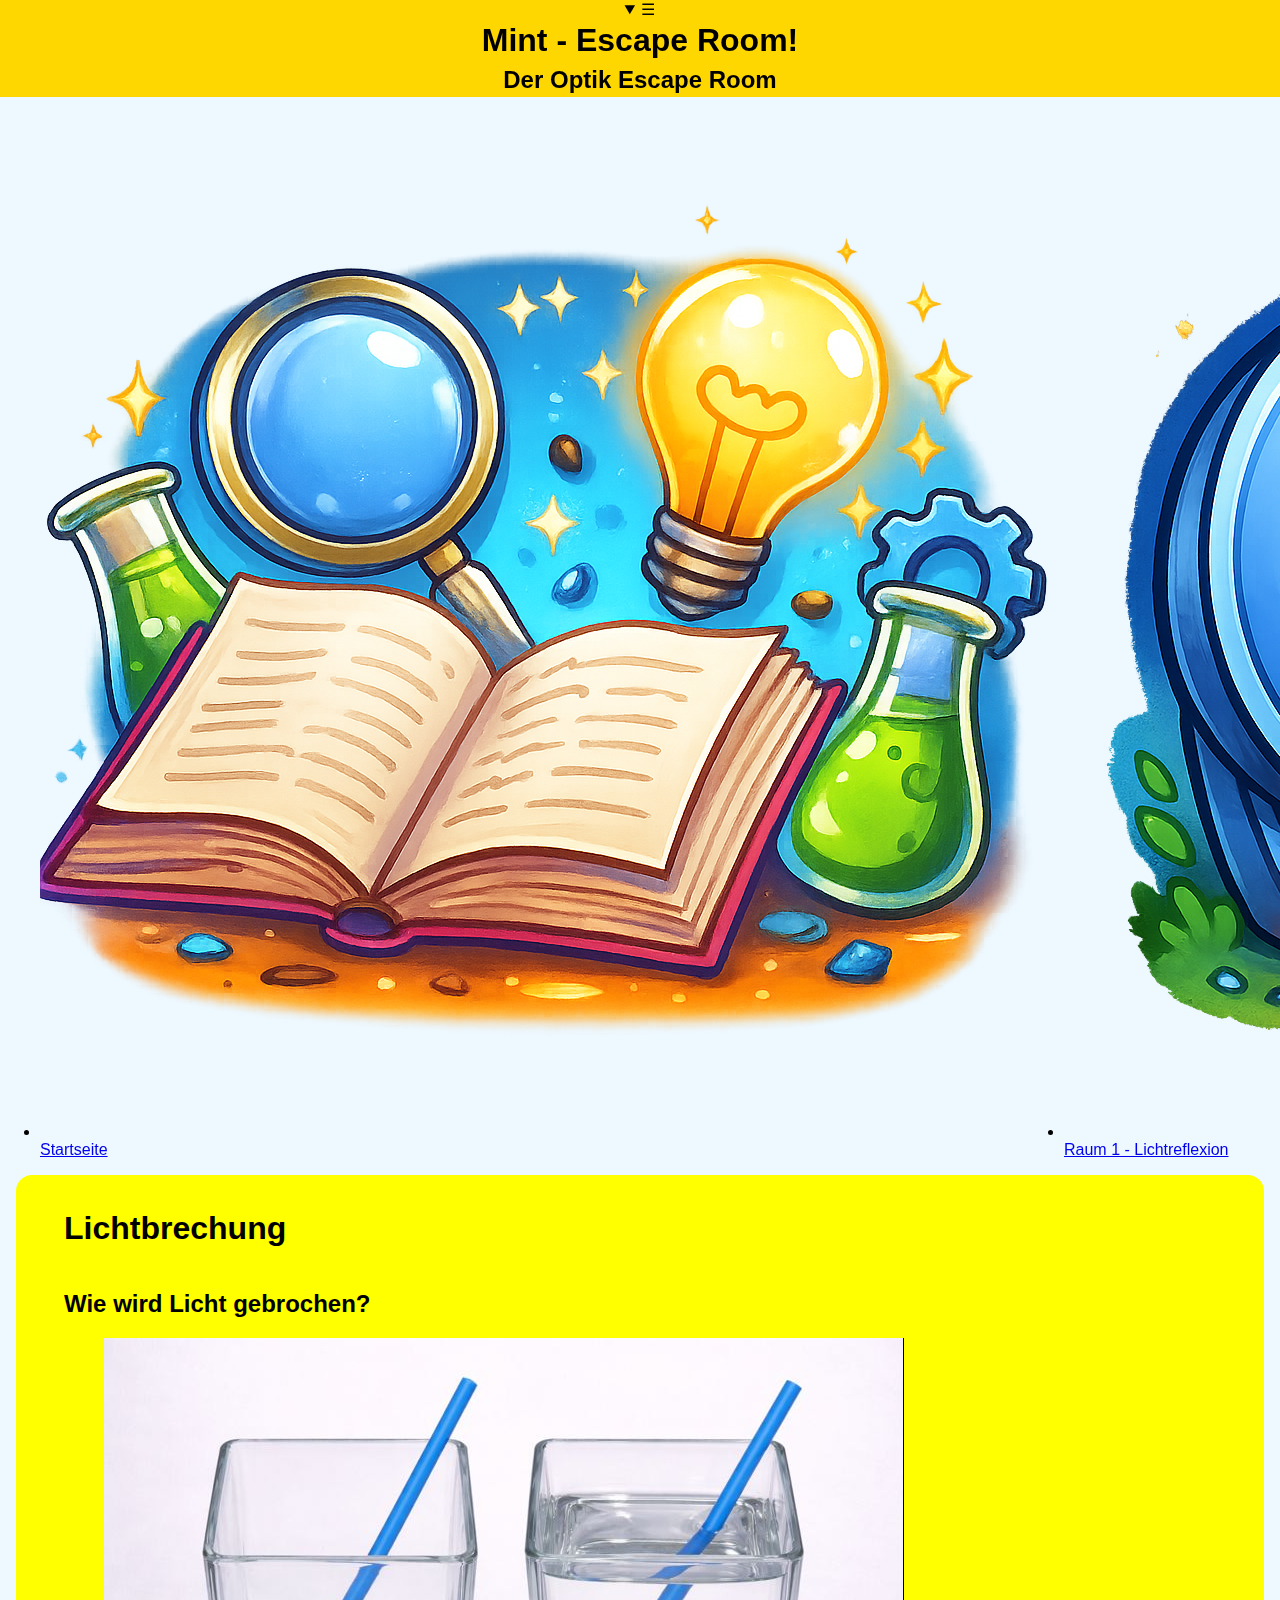
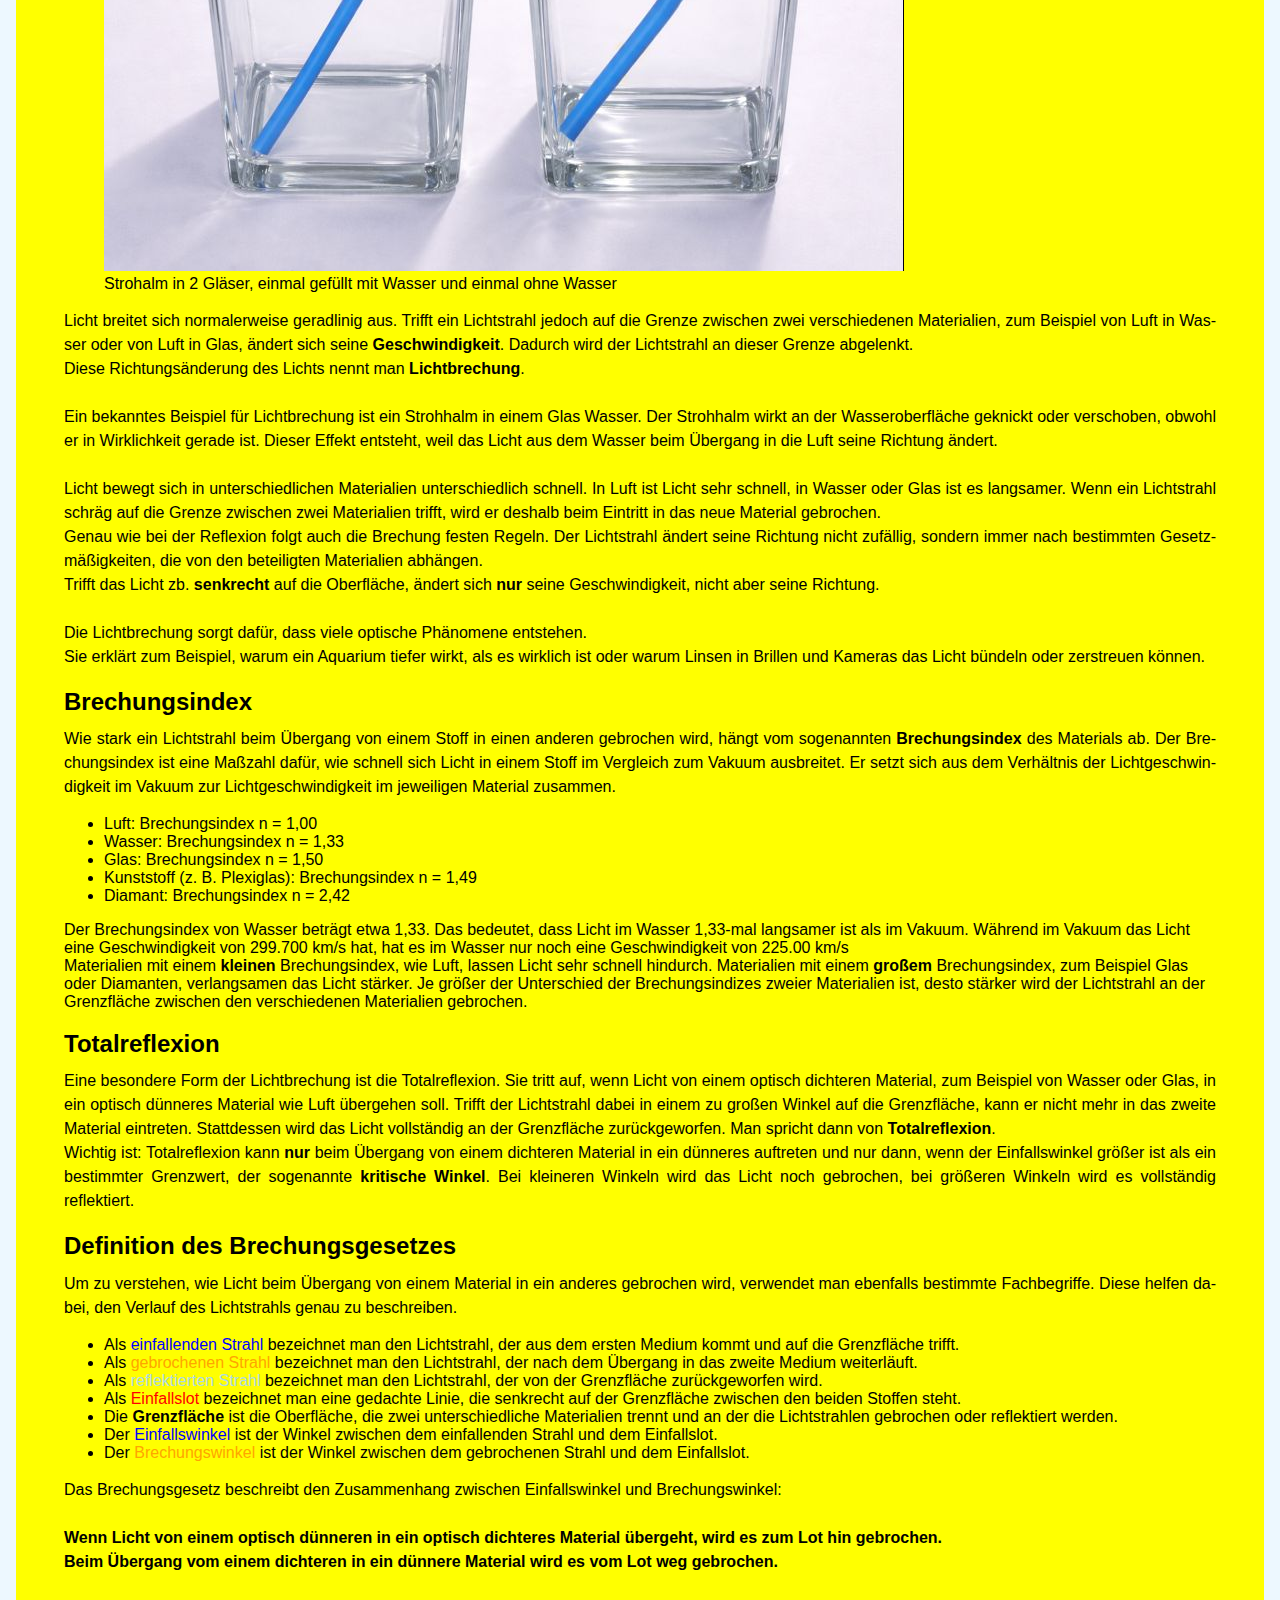
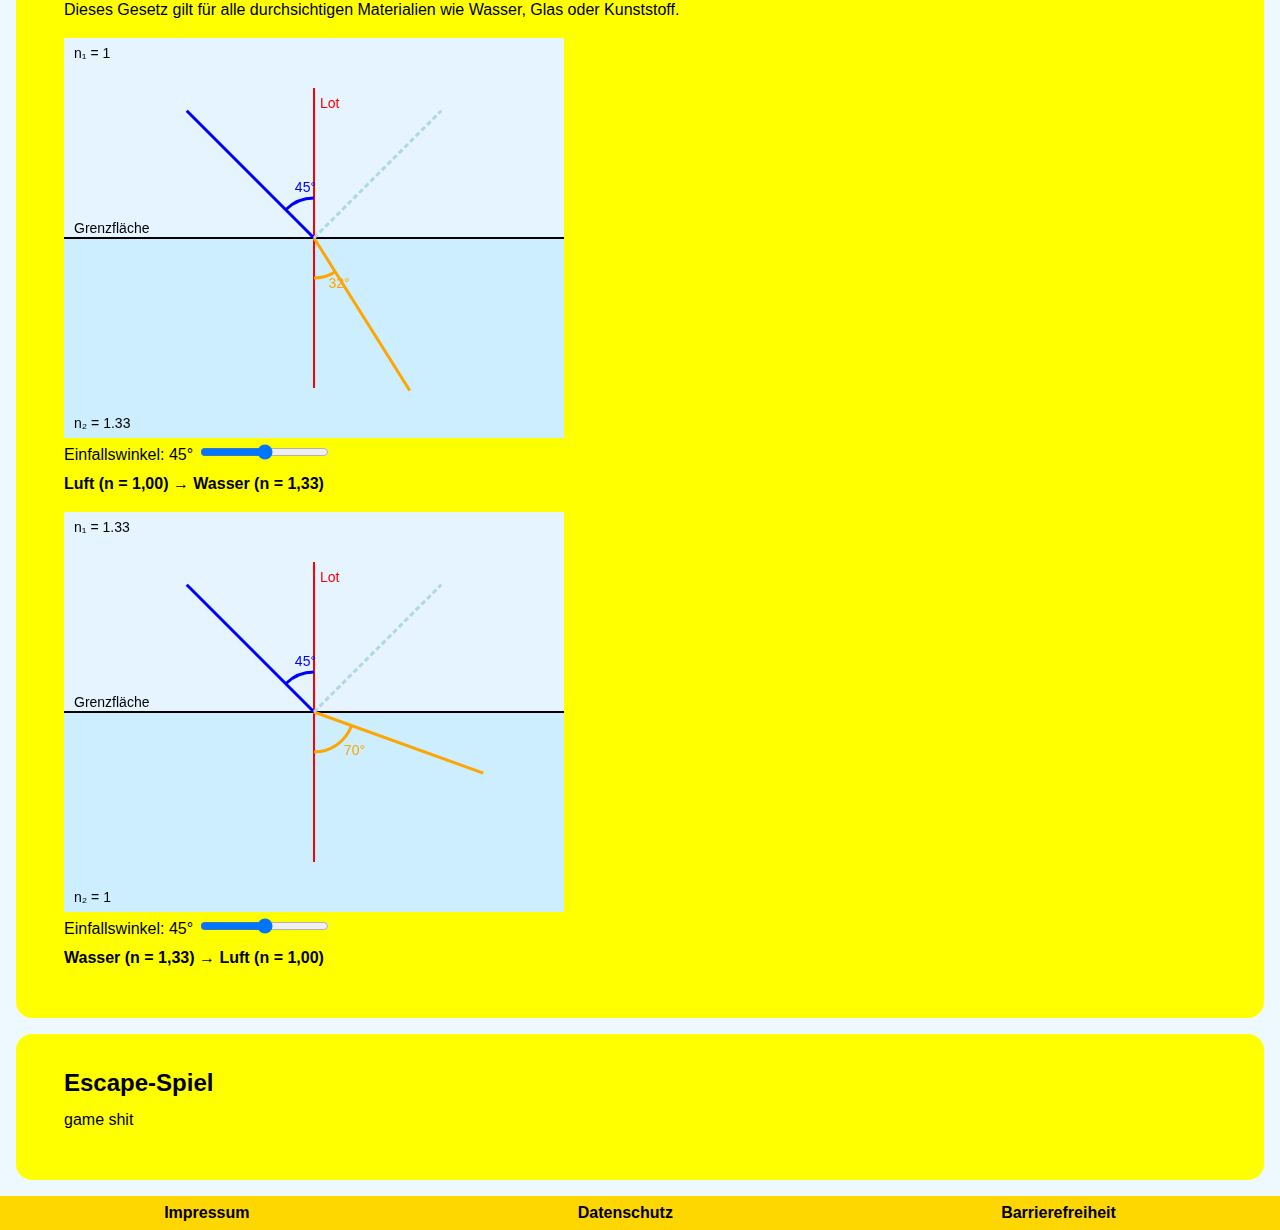
<file: room-2.html>
<!DOCTYPE html>
<html lang="de">
    <head>
        <meta charset="UTF-8">
        <meta name="viewport" content="width=device-width, initial-scale=1.0">
        <title>Raum 2</title>

        <!-- Favicon Formate-->
        <link rel="icon" href="./imgs/favicon.ico">
        <link rel="icon" type="image/png" sizes="16x16" href="./imgs/favicon-16x16.png">
        <link rel="icon" type="image/png" sizes="32x32" href="./imgs/favicon-32x32.png">
        <link rel="icon" type="image/svg+xml" href="./imgs/favicon.svg">
        <link rel="apple-touch-icon" sizes="180x180" href="./imgs/apple-touch-icon.png">

        <!-- Stylesheets -->
        <link rel="stylesheet" href="./style.css">

        <!-- JavaScript -->
        <script src="NavitgationSkript/navigation.js" defer></script>
        <script src="RoomTwoSkript/InteraktiveBrechung.js" defer></script>

    </head>

    <body>
         <div id="HeadNav">
            <header>
                <details id="nav-toggle">
                    <summary aria-label="Navigation ein- oder ausklappen">
                        ☰
                    </summary>
                </details>

                <h1>Mint - Escape Room!</h1>
                <h2>Der Optik Escape Room</h2>

            
            </header>

            <!-- Navigation -->
            <nav id="navbar" aria-label="Hauptnavigation">
                
                    
                <ul id="navlist">
                    <li class="navitem" id="navitemIndex">
                        <a href="./index.html" aria-label="Zur Startseite">
                            <img class="navIcon" src="imgs/Startseite.png" alt="Menü-Icon für die Startseite">
                            Startseite
                        </a>
                    </li>
                    <li class="navitem" id="navitemRoomOne">
                        <a href="./room-1.html" aria-label="Zum Raum 1 - Lichtreflexion">
                            <img class="navIcon" src="imgs/Lichtreflexion.png" alt="Menü-Icon für den ersten Raum">
                            Raum 1 - Lichtreflexion
                        </a>
                    </li>
                    <li class="navitem" id="navitemRoomTwo">
                        <a href="./room-2.html" aria-label="Zu Raum 2 - Lichtbrechung">
                            <img class="navIcon" src="imgs/Lichtbrechung.png" alt="Menü-Icon für den zweiten Raum">
                            Raum 2 - Lichtbrechung
                        </a>
                    </li>
                    <li class="navitem" id="navitemRoomThree">
                        <a href="./room-3.html" aria-label="Zum Raum 3 - Licht und Farbe">
                            <img class="navIcon" src="imgs/Licht_Farben.png" alt="Menü-Icon für den dritten Raum">
                            Raum 3 - Licht und Farbe
                        </a>
                    </li>
                    <li class="navitem" id="navitemFinalRoom">
                        <a href="./final-room.html" aria-label="Zum Finalen Raum">
                            <img class="navIcon" src="imgs/Finaler_Raum.png" alt="Menü-Icon für den finalen Raum">
                            Finaler Raum 
                        </a>
                    </li>
                </ul>
            </nav>
        </div>

        <main>
            <section class="normalBox licht-brechung-flex">
                <h1> 
                    Lichtbrechung <br> <br>
                </h1>
                <h2>Wie wird Licht gebrochen?</h2>
                <figure class="glas-figure">
                    <img 
                        src="imgs/Glas.png" 
                        alt="Strohhalm im Glas, einmal mit Wasser und einmal ohne Wasser" 
                        titel="Strohhalm im Glas, einmal mit Wasser und einmal ohne Wasser" 
                        class="glas"
                    >  
                    <figcaption>Strohalm in 2 Gläser, einmal gefüllt mit Wasser und einmal ohne Wasser</figcaption>
                </figure>
                <p>
                    Licht breitet sich normalerweise geradlinig aus. Trifft ein Lichtstrahl jedoch auf die Grenze zwischen zwei verschiedenen Materialien, 
                    zum Beispiel von Luft in Wasser oder von Luft in Glas, ändert sich seine <strong>Geschwindigkeit</strong>. 
                    Dadurch wird der Lichtstrahl an dieser Grenze abgelenkt. <br>

                    Diese Richtungsänderung des Lichts nennt man <strong>Lichtbrechung</strong>. <br> <br>
                
                    Ein bekanntes Beispiel für Lichtbrechung ist ein Strohhalm in einem Glas Wasser. 
                    Der Strohhalm wirkt an der Wasseroberfläche geknickt oder verschoben, obwohl er in Wirklichkeit gerade ist. 
                    Dieser Effekt entsteht, weil das Licht aus dem Wasser beim Übergang in die Luft seine Richtung ändert. <br> <br>
                
                    Licht bewegt sich in unterschiedlichen Materialien unterschiedlich schnell. 
                    In Luft ist Licht sehr schnell, in Wasser oder Glas ist es langsamer. 
                    Wenn ein Lichtstrahl schräg auf die Grenze zwischen zwei Materialien trifft, wird er deshalb beim Eintritt in das neue Material gebrochen. <br>

                    Genau wie bei der Reflexion folgt auch die Brechung festen Regeln. 
                    Der Lichtstrahl ändert seine Richtung nicht zufällig, sondern immer nach bestimmten Gesetzmäßigkeiten, 
                    die von den beteiligten Materialien abhängen. <br>

                    Trifft das Licht zb. <strong>senkrecht</strong> auf die Oberfläche, ändert sich <strong>nur</strong> seine Geschwindigkeit, 
                    nicht aber seine Richtung. <br> <br>
                
                    Die Lichtbrechung sorgt dafür, dass viele optische Phänomene entstehen. <br>
                    Sie erklärt zum Beispiel, warum ein Aquarium tiefer wirkt, als es wirklich ist 
                    oder warum Linsen in Brillen und Kameras das Licht bündeln oder zerstreuen können. <br>
                </p>

                <h2>Brechungsindex</h2>
                <p>
                    Wie stark ein Lichtstrahl beim Übergang von einem Stoff in einen anderen gebrochen wird,
                    hängt vom sogenannten <strong>Brechungsindex</strong> des Materials ab.
                    Der Brechungsindex ist eine Maßzahl dafür, wie schnell sich Licht in einem Stoff im Vergleich
                    zum Vakuum ausbreitet. Er setzt sich aus dem Verhältnis der Lichtgeschwindigkeit im Vakuum zur Lichtgeschwindigkeit
                    im jeweiligen Material zusammen. <br>
                    

                    <ul>
                        <li>Luft: Brechungsindex n = 1,00</li>
                        <li>Wasser: Brechungsindex n = 1,33</li>
                        <li>Glas: Brechungsindex n = 1,50</li>
                        <li>Kunststoff (z. B. Plexiglas): Brechungsindex n = 1,49</li>
                        <li>Diamant: Brechungsindex n = 2,42</li>
                    </ul>
                    
                    Der Brechungsindex von Wasser beträgt etwa 1,33. Das bedeutet, dass Licht im Wasser 1,33-mal langsamer ist als im Vakuum. Während im Vakuum 
                    das Licht eine Geschwindigkeit von 299.700 km/s hat, hat es im Wasser nur noch eine Geschwindigkeit von 225.00 km/s<br>
                    Materialien mit einem <strong>kleinen</strong> Brechungsindex, wie Luft, lassen Licht sehr schnell hindurch.
                    Materialien mit einem <strong>großem</strong> Brechungsindex, zum Beispiel Glas oder Diamanten, verlangsamen das Licht stärker.
                    Je größer der Unterschied der Brechungsindizes zweier Materialien ist,
                    desto stärker wird der Lichtstrahl an der Grenzfläche zwischen den verschiedenen Materialien gebrochen.
                </p>


                <h2>Totalreflexion</h2>
                <p>
                    Eine besondere Form der Lichtbrechung ist die Totalreflexion.
                    Sie tritt auf, wenn Licht von einem optisch dichteren Material, zum Beispiel von Wasser oder Glas,
                    in ein optisch dünneres Material wie Luft übergehen soll.
                    Trifft der Lichtstrahl dabei in einem zu großen Winkel auf die Grenzfläche, kann er nicht mehr in das zweite Material eintreten.
                    Stattdessen wird das Licht vollständig an der Grenzfläche zurückgeworfen.
                    Man spricht dann von <strong>Totalreflexion</strong>. <br>

                    Wichtig ist: Totalreflexion kann <strong>nur</strong> beim Übergang von einem dichteren Material in ein dünneres auftreten
                    und nur dann, wenn der Einfallswinkel größer ist als ein bestimmter Grenzwert, der sogenannte <strong>kritische Winkel</strong>.
                    Bei kleineren Winkeln wird das Licht noch gebrochen, bei größeren Winkeln wird es vollständig reflektiert. <br>
                </p>


                <h2>Definition des Brechungsgesetzes</h2>
                <div class="reflexion-layout">
                    <div class="reflexion-text">
                        <p>
                            Um zu verstehen, wie Licht beim Übergang von einem Material in ein anderes gebrochen wird, 
                            verwendet man ebenfalls bestimmte Fachbegriffe. 
                            Diese helfen dabei, den Verlauf des Lichtstrahls genau zu beschreiben.
                        </p>
                    
                        <ul>
                            <li>
                                Als <span style="color: blue">einfallenden Strahl</span> bezeichnet man den Lichtstrahl, 
                                der aus dem ersten Medium kommt und auf die Grenzfläche trifft.
                            </li>
                            <li>
                                Als <span style="color: orange">gebrochenen Strahl</span> bezeichnet man den Lichtstrahl, 
                                der nach dem Übergang in das zweite Medium weiterläuft.
                            </li>
                            <li>
                                Als <span style="color: lightblue">reflektierten Strahl</span> bezeichnet man den Lichtstrahl, 
                                der von der Grenzfläche zurückgeworfen wird.
                            </li>
                            <li>
                                Als <span style="color: red">Einfallslot</span> bezeichnet man eine gedachte Linie,
                                die senkrecht auf der Grenzfläche zwischen den beiden Stoffen steht.
                            </li>
                            <li>
                                Die <strong>Grenzfläche</strong> ist die Oberfläche, die zwei unterschiedliche Materialien trennt und
                                an der die Lichtstrahlen gebrochen oder reflektiert werden.
                            </li>
                            <li>
                                Der <span style="color: blue">Einfallswinkel</span> ist der Winkel zwischen dem einfallenden Strahl und dem Einfallslot.
                            </li>
                            <li>
                                Der <span style="color: orange">Brechungswinkel</span> ist der Winkel zwischen dem gebrochenen Strahl und dem Einfallslot.
                            </li>
                        </ul>
                    
                        <p>
                            Das Brechungsgesetz beschreibt den Zusammenhang zwischen Einfallswinkel und Brechungswinkel:
                            <br><br>
                            <strong>
                                Wenn Licht von einem optisch dünneren in ein optisch dichteres Material übergeht, 
                                wird es zum Lot hin gebrochen.  <br>
                                Beim Übergang vom einem dichteren in ein dünnere Material wird es vom Lot weg gebrochen.
                            </strong>
                            <br><br>
                            Dieses Gesetz gilt für alle durchsichtigen Materialien wie Wasser, Glas oder Kunststoff.
                        </p>
                    </div>
                </div>

                <div class="reflexion-layout">
                
                    <!-- Luft → Wasser -->
                    <div class="brechung-demo">
                        <canvas id="brechungCanvasLeft" width="500" height="400"></canvas>
                        <div class="controls">
                            <label for="angleInputLeft">
                                Einfallswinkel: <span id="angleValueLeft">45</span>°
                            </label>
                            <input type="range" id="angleInputLeft" min="0" max="89" value="45">
                        </div>
                        <p><strong>Luft (n = 1,00) → Wasser (n = 1,33)</strong></p>
                    </div>
                
                    <!-- Wasser → Luft -->
                    <div class="brechung-demo">
                        <canvas id="brechungCanvasRight" width="500" height="400"></canvas>
                        <div class="controls">
                            <label for="angleInputRight">
                                Einfallswinkel: <span id="angleValueRight">45</span>°
                            </label>
                            <input type="range" id="angleInputRight" min="0" max="89" value="45">
                        </div>
                        <p><strong>Wasser (n = 1,33) → Luft (n = 1,00)</strong></p>
                    </div>
                
                </div>

            </section>
        
            <section class="normalBox">
                <h2>Escape-Spiel</h2>
                <p>game shit</p>
            </section>
        </main>

        <footer>
            <div class="footer-links">
                <a href="./impressum.html">Impressum</a>
                <a href="./datenschutz.html">Datenschutz</a>
                <a href="./barrierefreiheit.html">Barrierefreiheit</a>
            </div>
        </footer>

    </body>
</html>
</file>
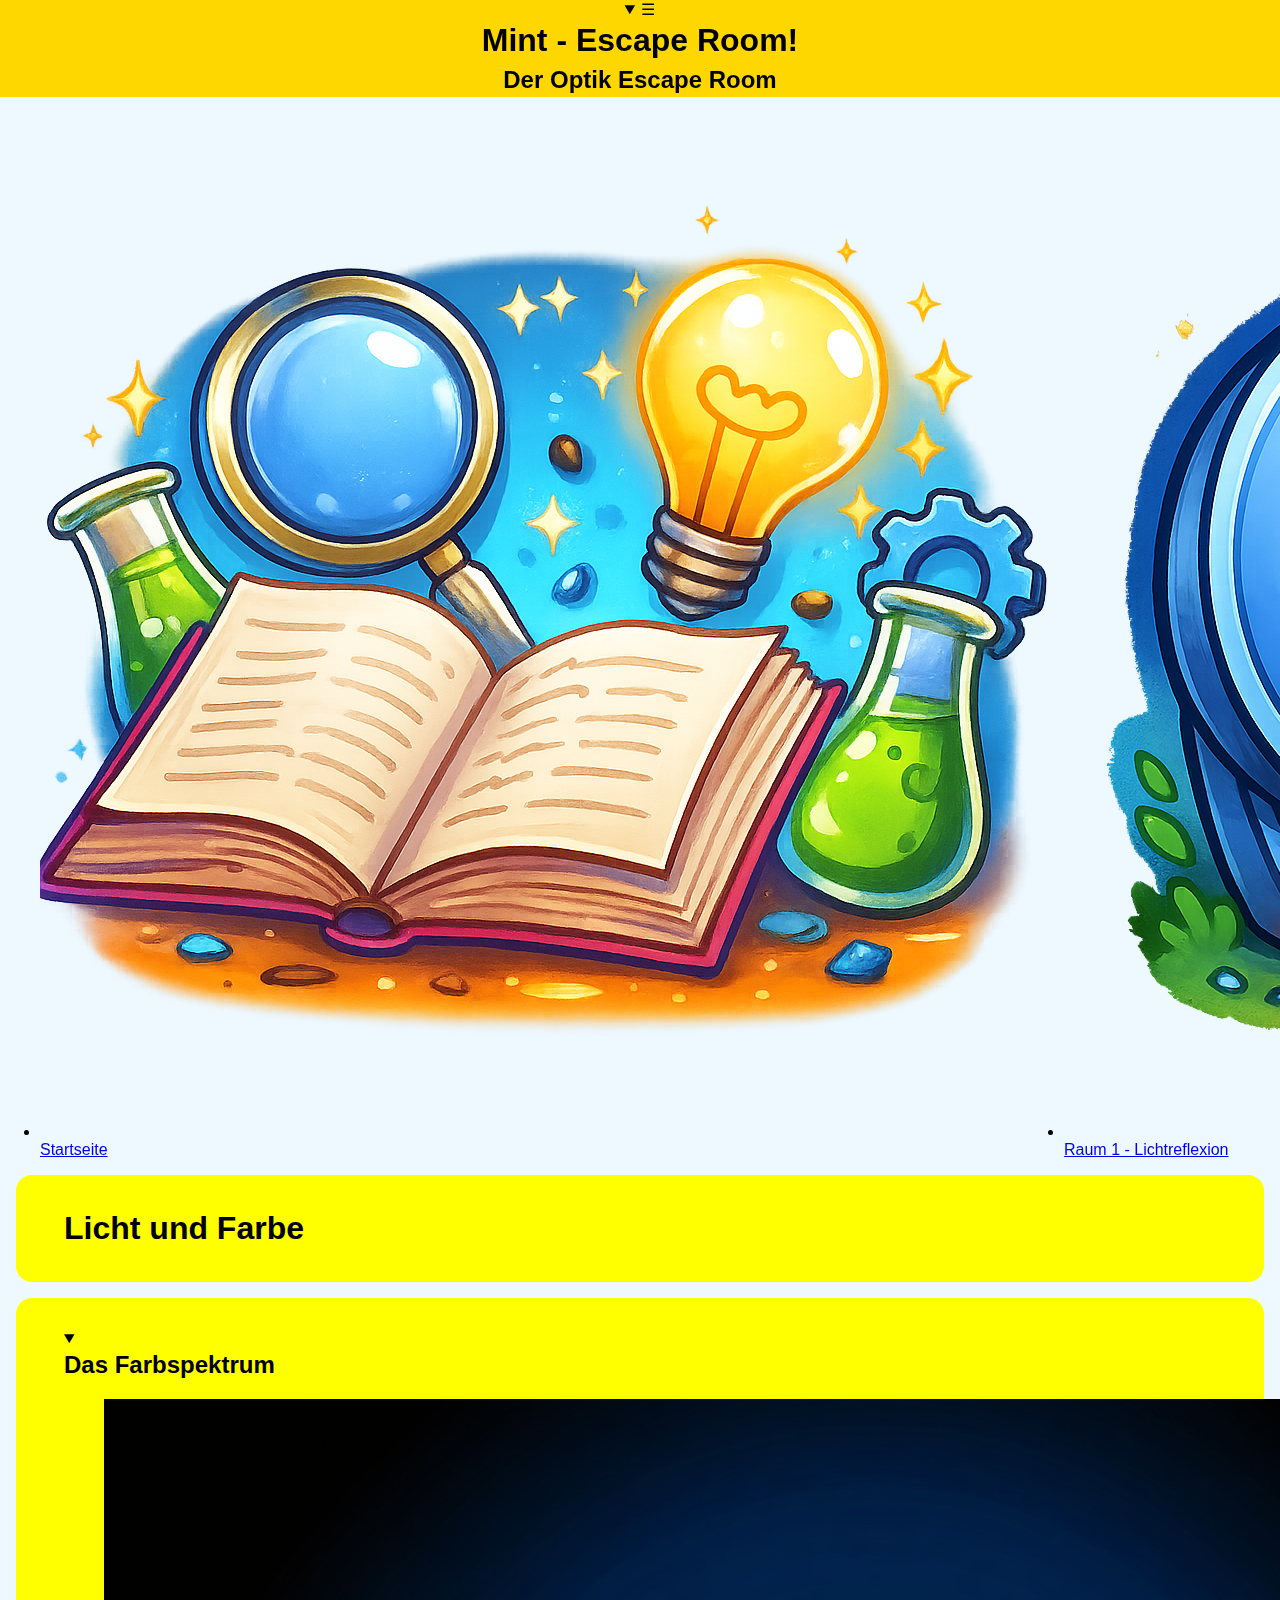
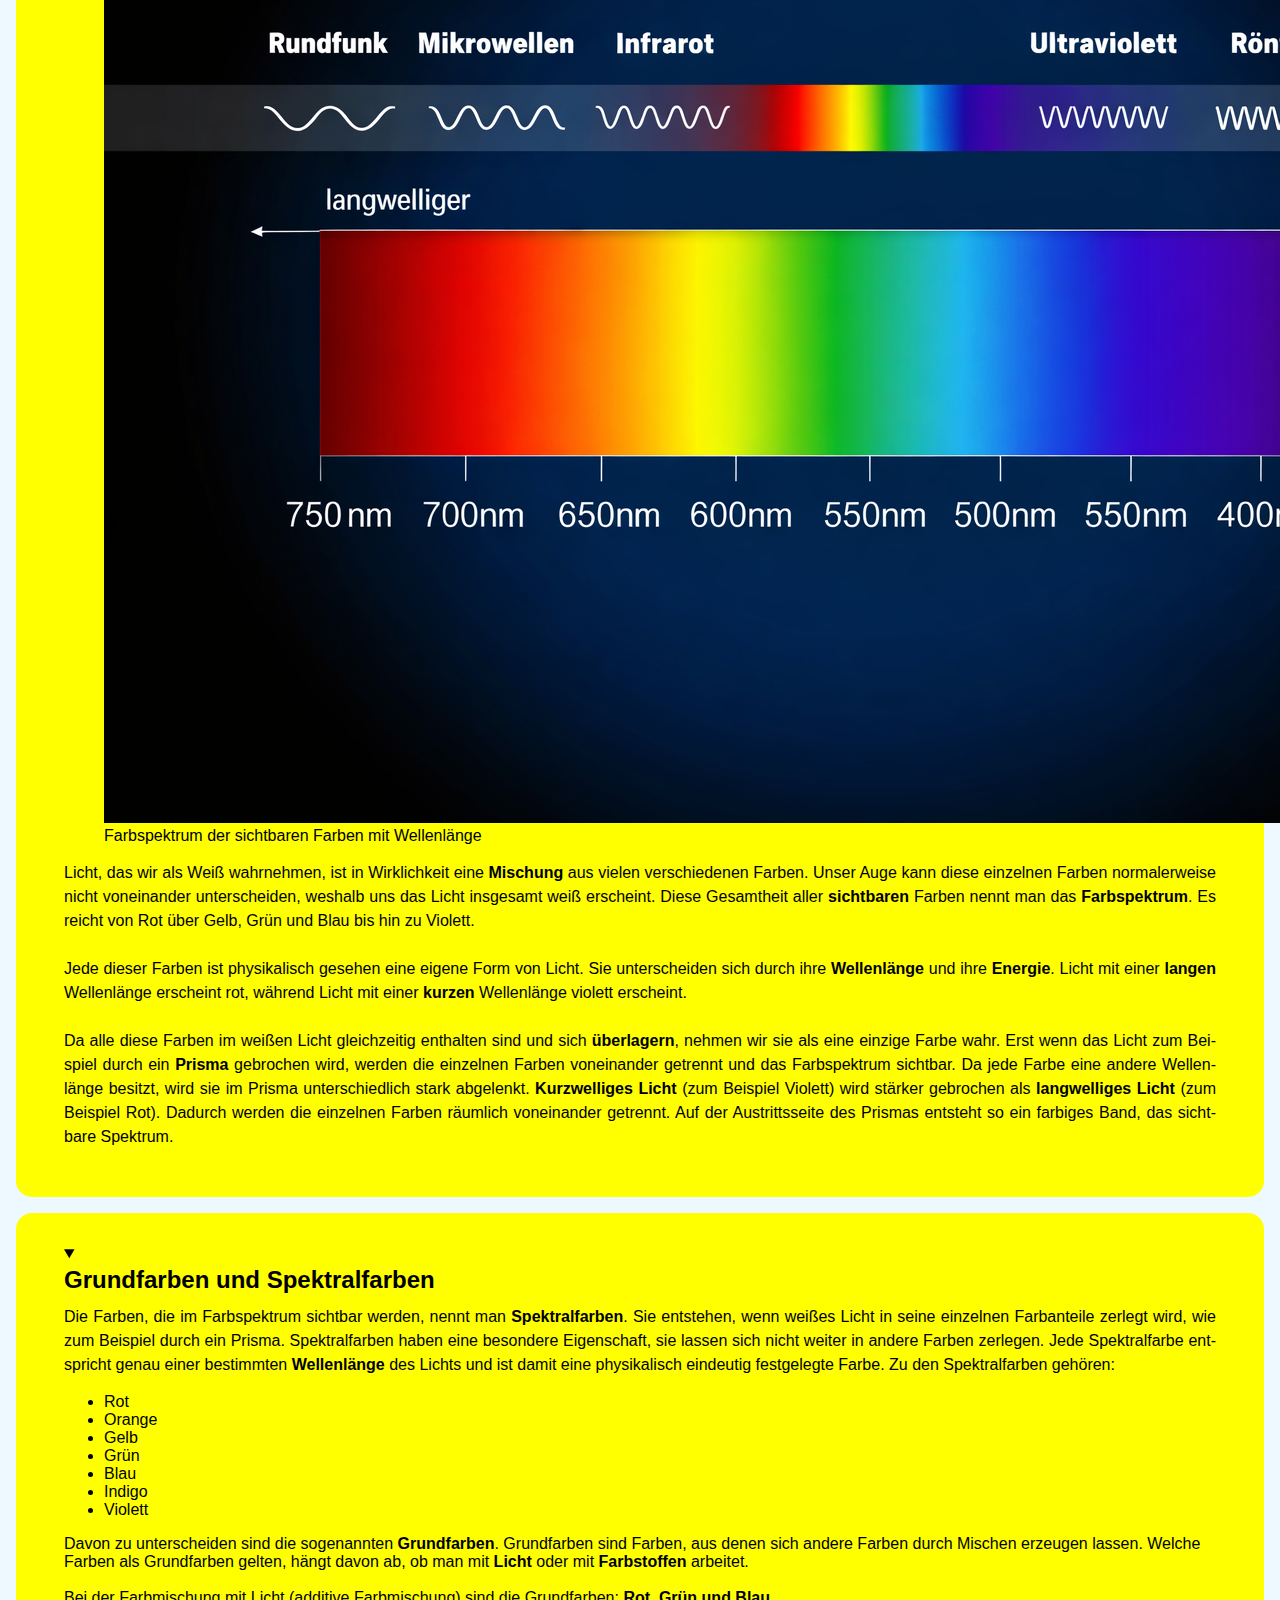
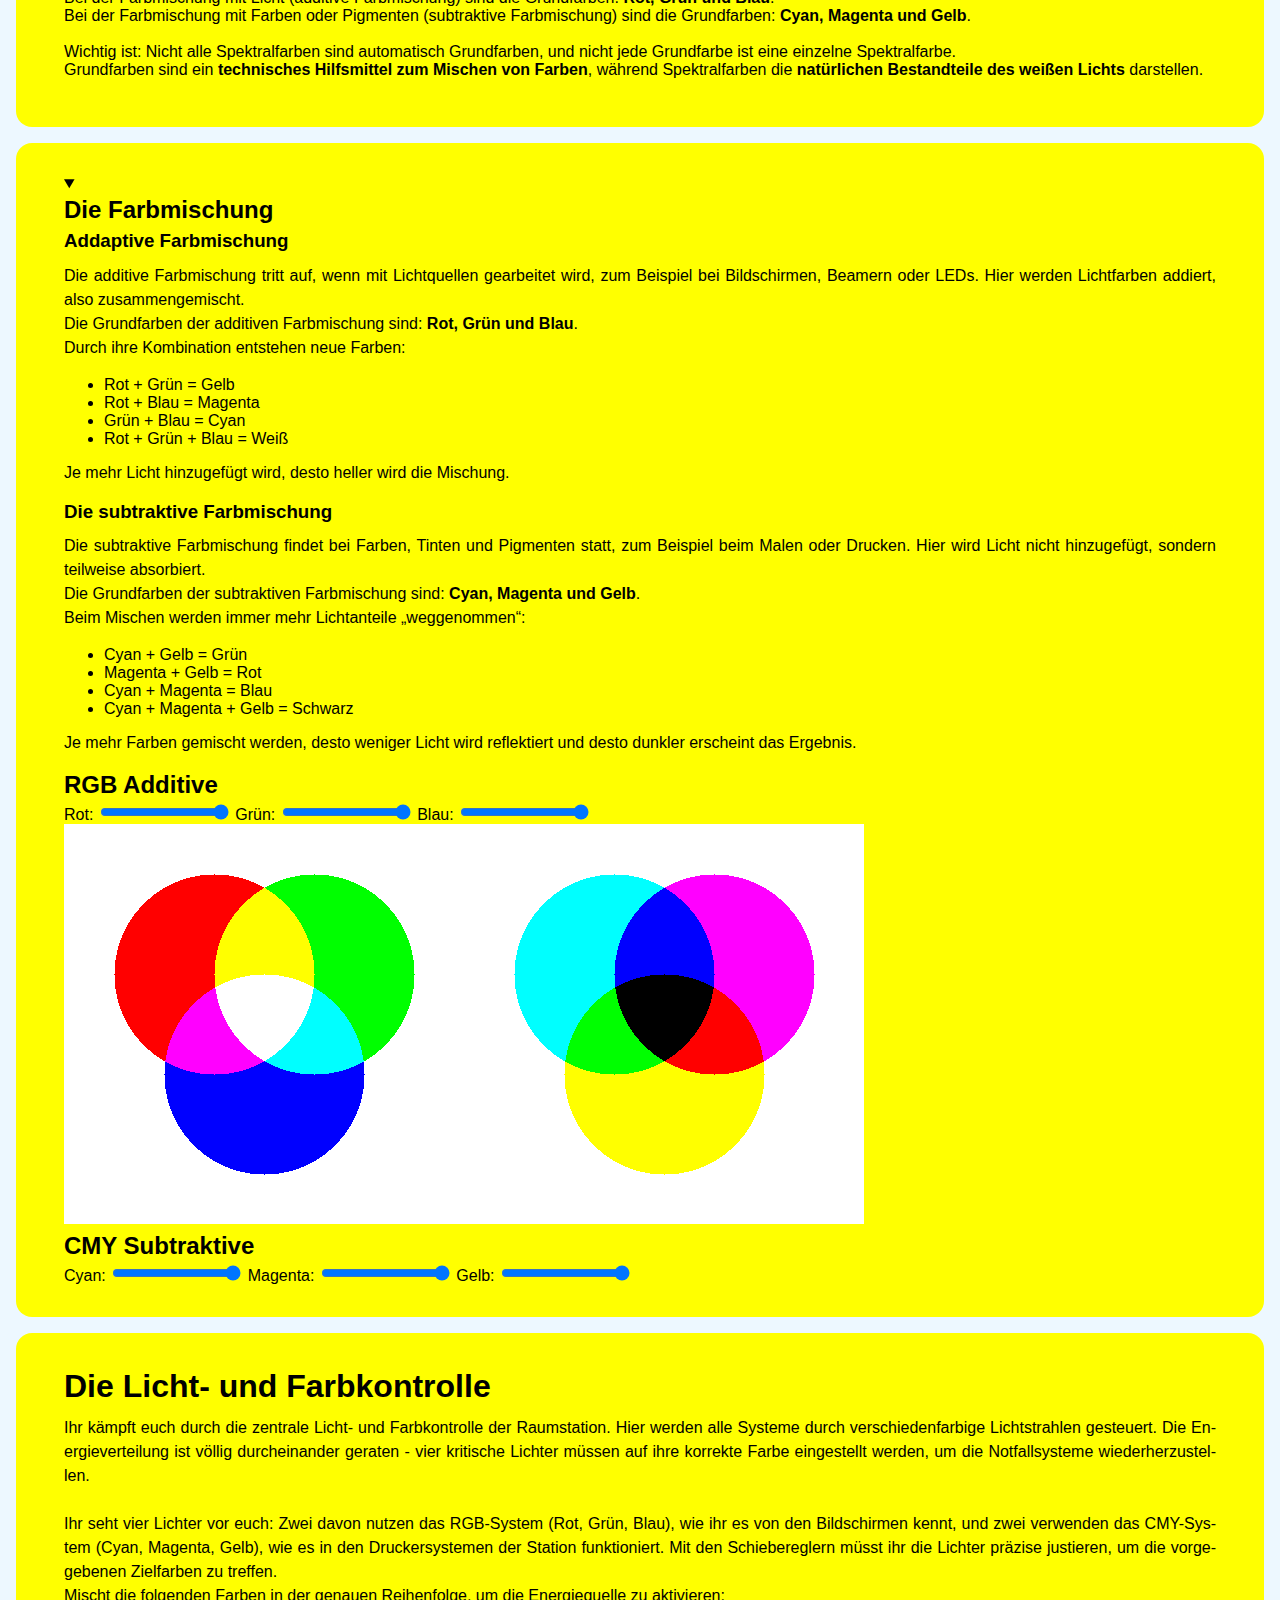
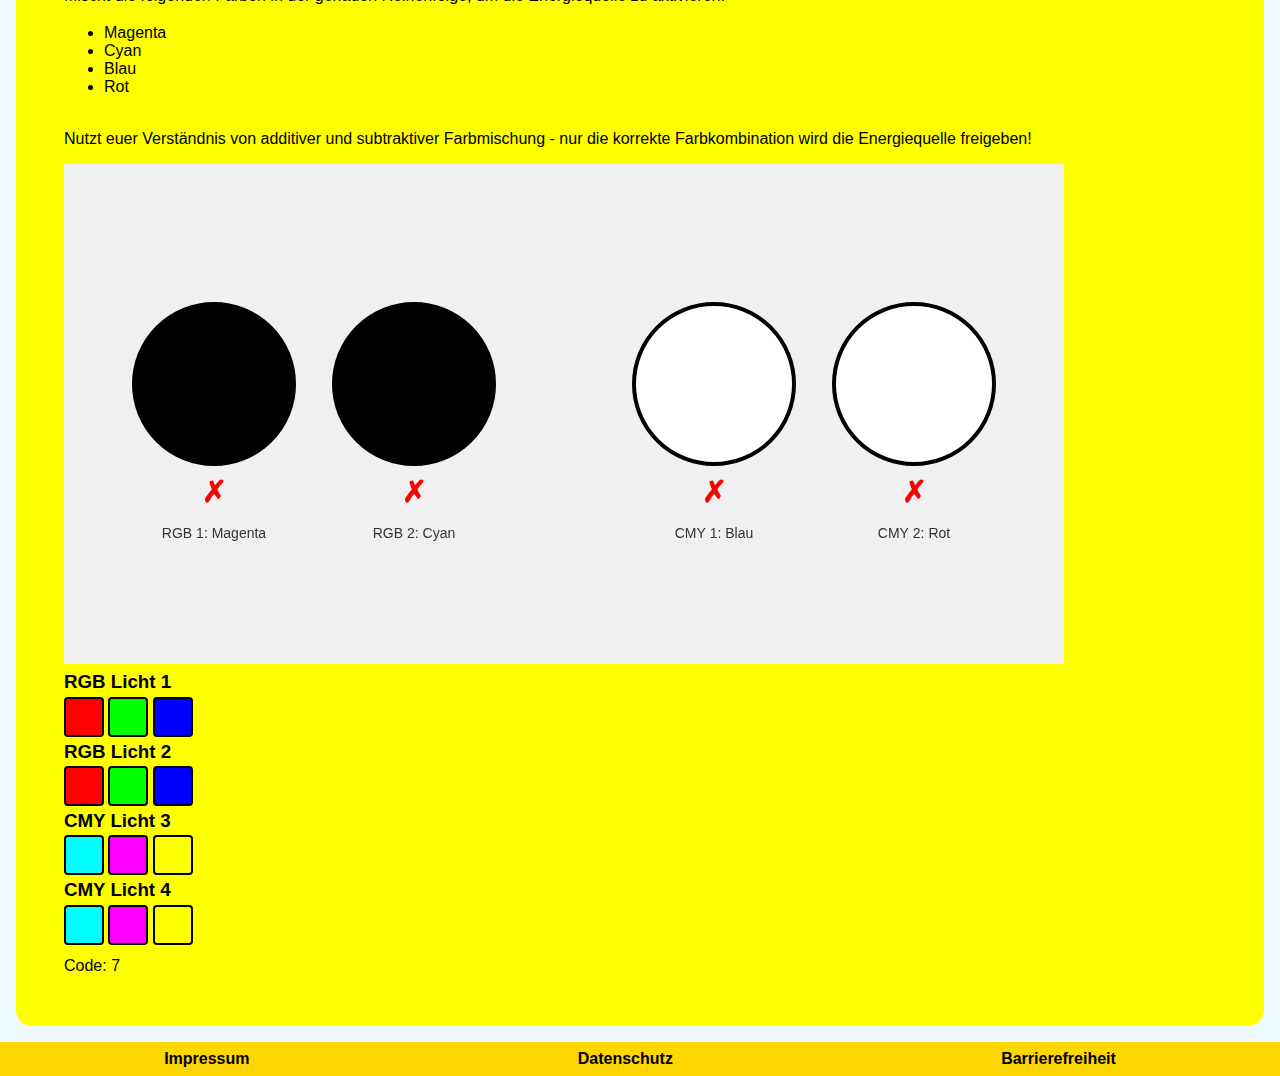
<file: room-3.html>
<!DOCTYPE html>
<html lang="de">

<head>
    <title>MINT Optik Escape Room: Licht & Farben entdecken</title>

    <!-- Metadaten -->
    <meta charset="UTF-8">
    <meta name="viewport" content="width=device-width, initial-scale=1.0">
    <meta name="author" content="Tim Stahlheber, Nicolas Held und Oliver Ermisch">
    <meta name="keywords" content="MINT, Escape Room, Optik, Farben, Farblehre, Lernen, Physik, Schule">
    <meta name="description"
        content="Interaktiver MINT-Escape-Room zu Licht und Farben: Farbwahrnehmung, Lichtmischung und optische Effekte spielerisch verstehen!">
    <link rel="canonical" href="https://www.mint-escape-room.de/licht-und-farben">

    <!-- Favicon Formate-->
    <link rel="icon" href="./imgs/favicon.ico">
    <link rel="icon" type="image/png" sizes="16x16" href="./imgs/favicon-16x16.png">
    <link rel="icon" type="image/png" sizes="32x32" href="./imgs/favicon-32x32.png">
    <link rel="icon" type="image/svg+xml" href="./imgs/favicon.svg">
    <link rel="apple-touch-icon" sizes="180x180" href="./imgs/apple-touch-icon.png">

    <!-- Open Graph Tags für soziale Medien -->
    <meta property="og:title" content="MINT Escape Room - Licht & Farben entdecken">
    <meta property="og:description" content="Erkunde Licht und Farben im interaktiven MINT-Escape-Room.">
    <meta property="og:image" content="">
    <meta property="og:url" content="https://www.mint-escaperoom.de/licht-und-farben">
    <meta property="og:type" content="website">
    <meta property="og:locale" content="de_DE">

    <!-- Stylesheets -->
    <link rel="stylesheet" href="./style.css">
    <link href="https://fonts.googleapis.com/css2?family=Raleway:wght@700&display=swap" rel="stylesheet">

    <!-- JavaScript -->
    <script src="NavitgationSkript/navigation.js" defer></script>
    <script src="RoomThreeeSkript/InteraktiveFarben.js" defer></script>
    <script src="RoomThreeeSkript/FarbenGame.js" defer></script>

</head>

<body>
    <div id="HeadNav">
        <header>
            <details id="nav-toggle">
                <summary aria-label="Navigation ein- oder ausklappen">
                    ☰
                </summary>
            </details>

            <h1>Mint - Escape Room!</h1>
            <h2>Der Optik Escape Room</h2>


        </header>

        <!-- Navigation -->
        <nav id="navbar" aria-label="Hauptnavigation">


            <ul id="navlist">
                <li class="navitem" id="navitemIndex">
                    <a href="./index.html" aria-label="Zur Startseite">
                        <img class="navIcon" src="imgs/Startseite.png" alt="Menü-Icon für die Startseite">
                        Startseite
                    </a>
                </li>
                <li class="navitem" id="navitemRoomOne">
                    <a href="./room-1.html" aria-label="Zum Raum 1 - Lichtreflexion">
                        <img class="navIcon" src="imgs/Lichtreflexion.png" alt="Menü-Icon für den ersten Raum">
                        Raum 1 - Lichtreflexion
                    </a>
                </li>
                <li class="navitem" id="navitemRoomTwo">
                    <a href="./room-2.html" aria-label="Zu Raum 2 - Lichtbrechung">
                        <img class="navIcon" src="imgs/Lichtbrechung.png" alt="Menü-Icon für den zweiten Raum">
                        Raum 2 - Lichtbrechung
                    </a>
                </li>
                <li class="navitem" id="navitemRoomThree">
                    <a href="./room-3.html" aria-label="Zum Raum 3 - Licht und Farbe">
                        <img class="navIcon" src="imgs/Licht_Farben.png" alt="Menü-Icon für den dritten Raum">
                        Raum 3 - Licht und Farbe
                    </a>
                </li>
                <li class="navitem" id="navitemFinalRoom">
                    <a href="./final-room.html" aria-label="Zum Finalen Raum">
                        <img class="navIcon" src="imgs/Finaler_Raum.png" alt="Menü-Icon für den finalen Raum">
                        Finaler Raum
                    </a>
                </li>
            </ul>
        </nav>
    </div>

    <main>
        <section class="normalBox banner">
            <h1>Licht und Farbe</h1>
        </section>

        <section class="normalBox">
            <details id="text-toggle" open>
                <summary>
                    <h2>Das Farbspektrum</h2>
                </summary>
                <figure class="wellenlaenge-figure">
                    <img src="imgs/Wellenlaenge.png" alt="Farbspektrum mit angegebener Wellenlänge"
                        titel="Farbspektrum mit angegebener Wellenlänge" class="wellenlaenge">
                    <figcaption>Farbspektrum der sichtbaren Farben mit Wellenlänge</figcaption>
                </figure>
                <p>
                    Licht, das wir als Weiß wahrnehmen, ist in Wirklichkeit eine <strong>Mischung</strong> aus vielen
                    verschiedenen Farben.
                    Unser Auge kann diese einzelnen Farben normalerweise nicht voneinander unterscheiden,
                    weshalb uns das Licht insgesamt weiß erscheint.
                    Diese Gesamtheit aller <strong>sichtbaren</strong> Farben nennt man das
                    <strong>Farbspektrum</strong>.
                    Es reicht von Rot über Gelb, Grün und Blau bis hin zu Violett. <br><br>
                
                    Jede dieser Farben ist physikalisch gesehen eine eigene Form von Licht.
                    Sie unterscheiden sich durch ihre <strong>Wellenlänge</strong> und ihre <strong>Energie</strong>.
                    Licht mit einer <strong>langen</strong> Wellenlänge erscheint rot, während Licht mit einer
                    <strong>kurzen</strong>
                    Wellenlänge violett erscheint. <br><br>

                    Da alle diese Farben im weißen Licht gleichzeitig enthalten sind und sich
                    <strong>überlagern</strong>,
                    nehmen wir sie als eine einzige Farbe wahr.
                    Erst wenn das Licht zum Beispiel durch ein <strong>Prisma</strong> gebrochen wird,
                    werden die einzelnen Farben voneinander getrennt und das Farbspektrum sichtbar.
                    Da jede Farbe eine andere Wellenlänge besitzt, wird sie im Prisma unterschiedlich stark abgelenkt.
                    <strong>Kurzwelliges Licht</strong> (zum Beispiel Violett) wird stärker gebrochen als
                    <strong>langwelliges Licht</strong> (zum Beispiel Rot).
                    Dadurch werden die einzelnen Farben räumlich voneinander getrennt.
                    Auf der Austrittsseite des Prismas entsteht so ein farbiges Band, das sichtbare Spektrum.
                </p>
            </details>
        </section>

        <section class="normalBox">
            <details id="text-toggle" open>
                <summary>
                    <h2>Grundfarben und Spektralfarben</h2>
                </summary>
                <p>
                    Die Farben, die im Farbspektrum sichtbar werden, nennt man <strong>Spektralfarben</strong>.
                    Sie entstehen, wenn weißes Licht in seine einzelnen Farbanteile zerlegt wird, wie
                    zum Beispiel durch ein Prisma. Spektralfarben haben eine besondere Eigenschaft,
                    sie lassen sich nicht weiter in andere Farben zerlegen.
                    Jede Spektralfarbe entspricht genau einer bestimmten <strong>Wellenlänge</strong> des Lichts
                    und ist damit eine physikalisch eindeutig festgelegte Farbe. Zu den Spektralfarben gehören:
                <ul>
                    <li> Rot </li>
                    <li> Orange </li>
                    <li> Gelb </li>
                    <li> Grün </li>
                    <li> Blau </li>
                    <li> Indigo </li>
                    <li> Violett </li>
                </ul>


                Davon zu unterscheiden sind die sogenannten <strong>Grundfarben</strong>.
                Grundfarben sind Farben, aus denen sich andere Farben durch Mischen erzeugen lassen.
                Welche Farben als Grundfarben gelten, hängt davon ab, ob man mit <strong>Licht</strong>
                oder mit <strong>Farbstoffen</strong> arbeitet. <br> <br>

                Bei der Farbmischung mit Licht (additive Farbmischung) sind die Grundfarben:
                <strong>Rot, Grün und Blau</strong>. <br>

                Bei der Farbmischung mit Farben oder Pigmenten (subtraktive Farbmischung) sind die Grundfarben:
                <strong>Cyan, Magenta und Gelb</strong>. <br><br>

                Wichtig ist:
                Nicht alle Spektralfarben sind automatisch Grundfarben, und nicht jede Grundfarbe ist eine einzelne
                Spektralfarbe. <br>
                Grundfarben sind ein <strong>technisches Hilfsmittel zum Mischen von Farben</strong>,
                während Spektralfarben die <strong>natürlichen Bestandteile des weißen Lichts</strong> darstellen.
                </p>
            </details>
        </section>

        <section class="normalBox">
            <details id="text-toggle" open>
                <summary>
                    <h2>Die Farbmischung</h2>
                </summary>
                <h3>Addaptive Farbmischung</h3>
                <p>
                    Die additive Farbmischung tritt auf, wenn mit Lichtquellen gearbeitet wird, zum Beispiel bei
                    Bildschirmen, Beamern oder LEDs.
                    Hier werden Lichtfarben addiert, also zusammengemischt. <br>
                    Die Grundfarben der additiven Farbmischung sind: <strong>Rot, Grün und Blau</strong>. <br>
                    Durch ihre Kombination entstehen neue Farben:
                <ul>
                    <li>Rot + Grün = Gelb</li>
                    <li>Rot + Blau = Magenta</li>
                    <li>Grün + Blau = Cyan</li>
                    <li>Rot + Grün + Blau = Weiß</li>
                </ul>
                Je mehr Licht hinzugefügt wird, desto heller wird die Mischung.
                </p>

                <h3>Die subtraktive Farbmischung</h3>
                <p>
                    Die subtraktive Farbmischung findet bei Farben, Tinten und Pigmenten statt, zum Beispiel beim Malen
                    oder Drucken.
                    Hier wird Licht nicht hinzugefügt, sondern teilweise absorbiert. <br>
                    Die Grundfarben der subtraktiven Farbmischung sind:
                    <strong>Cyan, Magenta und Gelb</strong>. <br>
                    Beim Mischen werden immer mehr Lichtanteile „weggenommen“:
                <ul>
                    <li>Cyan + Gelb = Grün</li>
                    <li>Magenta + Gelb = Rot</li>
                    <li>Cyan + Magenta = Blau</li>
                    <li>Cyan + Magenta + Gelb = Schwarz</li>
                </ul>
                Je mehr Farben gemischt werden, desto weniger Licht wird reflektiert und desto dunkler erscheint das
                Ergebnis.
                </p>
                    <div class="controls">
                        <h2>RGB Additive</h2>
                        <label id="colorRed">Rot: <input type="range" id="rSlider" min="0" max="100" value="100"></label>
                        <label id="colorGreen">Grün: <input type="range" id="gSlider" min="0" max="100" value="100"></label>
                        <label id="colorBlue">Blau: <input type="range" id="bSlider" min="0" max="100" value="100"></label>
                    </div>

                    <canvas id="colorCanvas" width="800" height="400"></canvas>

                    <div class="controls">
                        <h2>CMY Subtraktive</h2>
                        <label id="colorCyan">Cyan: <input type="range" id="cSlider" min="0" max="100" value="100"></label>
                        <label id="colorMagenta">Magenta: <input type="range" id="mSlider" min="0" max="100" value="100"></label>
                        <label id="colorGelb">Gelb: <input type="range" id="ySlider" min="0" max="100" value="100"></label>
                    </div>
            </details>
        </section>

        <section class="normalBox">
            <h1>Die Licht- und Farbkontrolle</h1>
            <p>
                Ihr kämpft euch durch die zentrale Licht- und Farbkontrolle der Raumstation.
                Hier werden alle Systeme durch verschiedenfarbige Lichtstrahlen gesteuert. Die Energieverteilung ist
                völlig durcheinander geraten -
                vier kritische Lichter müssen auf ihre korrekte Farbe eingestellt werden, um die Notfallsysteme
                wiederherzustellen. <br><br>

                Ihr seht vier Lichter vor euch: Zwei davon nutzen das RGB-System (Rot, Grün, Blau), wie ihr es von den
                Bildschirmen kennt,
                und zwei verwenden das CMY-System (Cyan, Magenta, Gelb), wie es in den Druckersystemen der Station
                funktioniert.
                Mit den Schiebereglern müsst ihr die Lichter präzise justieren, um die vorgegebenen Zielfarben zu
                treffen.<br>
                Mischt die folgenden Farben in der genauen Reihenfolge, um die Energiequelle zu aktivieren:
            <ul>
                <li>Magenta</li>
                <li>Cyan</li>
                <li>Blau</li>
                <li>Rot</li>
            </ul>
            <br>
            Nutzt euer Verständnis von additiver und subtraktiver Farbmischung - nur die korrekte Farbkombination wird
            die Energiequelle freigeben!
            </p>

            <div class="reflexionGame">
                <canvas id="gameCanvas" width="1000" height="500"></canvas>
                <div class="game3controls">
                    <div class="control-group">
                        <h3>RGB Licht 1</h3>
                        <div class="color-boxes">
                            <button class="color-box" id="rgb1R" data-light="rgb1" data-color="r"
                                style="width: 40px; height: 40px; background-color: #ff0000; border: 2px solid #000; cursor: pointer; border-radius: 4px;"
                                title="Red"></button>
                            <button class="color-box" id="rgb1G" data-light="rgb1" data-color="g"
                                style="width: 40px; height: 40px; background-color: #00ff00; border: 2px solid #000; cursor: pointer; border-radius: 4px;"
                                title="Green"></button>
                            <button class="color-box" id="rgb1B" data-light="rgb1" data-color="b"
                                style="width: 40px; height: 40px; background-color: #0000ff; border: 2px solid #000; cursor: pointer; border-radius: 4px;"
                                title="Blue"></button>
                        </div>
                    </div>

                    <div class="control-group">
                        <h3>RGB Licht 2</h3>
                        <div class="color-boxes">
                            <button class="color-box" id="rgb2R" data-light="rgb2" data-color="r"
                                style="width: 40px; height: 40px; background-color: #ff0000; border: 2px solid #000; cursor: pointer; border-radius: 4px;"
                                title="Red"></button>
                            <button class="color-box" id="rgb2G" data-light="rgb2" data-color="g"
                                style="width: 40px; height: 40px; background-color: #00ff00; border: 2px solid #000; cursor: pointer; border-radius: 4px;"
                                title="Green"></button>
                            <button class="color-box" id="rgb2B" data-light="rgb2" data-color="b"
                                style="width: 40px; height: 40px; background-color: #0000ff; border: 2px solid #000; cursor: pointer; border-radius: 4px;"
                                title="Blue"></button>
                        </div>
                    </div>

                    <div class="control-group">
                        <h3>CMY Licht 3</h3>
                        <div class="color-boxes">
                            <button class="color-box" id="cmy1C" data-light="cmy1" data-color="c"
                                style="width: 40px; height: 40px; background-color: #00ffff; border: 2px solid #000; cursor: pointer; border-radius: 4px;"
                                title="Cyan"></button>
                            <button class="color-box" id="cmy1M" data-light="cmy1" data-color="m"
                                style="width: 40px; height: 40px; background-color: #ff00ff; border: 2px solid #000; cursor: pointer; border-radius: 4px;"
                                title="Magenta"></button>
                            <button class="color-box" id="cmy1Y" data-light="cmy1" data-color="y"
                                style="width: 40px; height: 40px; background-color: #ffff00; border: 2px solid #000; cursor: pointer; border-radius: 4px;"
                                title="Yellow"></button>
                        </div>
                    </div>

                    <div class="control-group">
                        <h3>CMY Licht 4</h3>
                        <div class="color-boxes">
                            <button class="color-box" id="cmy2C" data-light="cmy2" data-color="c"
                                style="width: 40px; height: 40px; background-color: #00ffff; border: 2px solid #000; cursor: pointer; border-radius: 4px;"
                                title="Cyan"></button>
                            <button class="color-box" id="cmy2M" data-light="cmy2" data-color="m"
                                style="width: 40px; height: 40px; background-color: #ff00ff; border: 2px solid #000; cursor: pointer; border-radius: 4px;"
                                title="Magenta"></button>
                            <button class="color-box" id="cmy2Y" data-light="cmy2" data-color="y"
                                style="width: 40px; height: 40px; background-color: #ffff00; border: 2px solid #000; cursor: pointer; border-radius: 4px;"
                                title="Yellow"></button>
                        </div>
                    </div>
                </div>
                <div id="winNotification" class="notification">
                    <p>Code: 7</p>
                </div>
            </div>
        </section>
    </main>

    <footer>
        <div class="footer-links">
            <a href="./impressum.html">Impressum</a>
            <a href="./datenschutz.html">Datenschutz</a>
            <a href="./barrierefreiheit.html">Barrierefreiheit</a>
        </div>
    </footer>

</body>

</html>
</file>
<file: style.css>
html{
  background-color: rgb(7,60,96); /* Hochschulblau */
}

body {
    background-color: rgb(237, 248, 255); /* weiß-bläulicher Hintergrund */
    font-family: Arial, Helvetica, sans-serif; /* Schriftart */
    margin: 0 auto; /* Zentrierung */
    padding: 0; /* Kein Innenabstand */
    /*display: grid; /* Grid-Layout */
    /*grid-template-columns: auto; /* Eine Spalte */
    /*grid-template-rows: auto minmax(40vh, auto) auto; /* Drei Reihen: Head, Inhalt, Footer*/
    align-content: space-between; /* Inhalte werden gleichmäßig verteilt */
    max-width: 1400px; /* Maximale Breite des Inhaltsbereichs */
    min-height: 100vh; /* Mindesthöhe des Viewports */
}

nav details{
    background-color: orange;
    padding: 0.5rem;
}

/* Beim Aufklappen: Links nebeneinander */
nav details[open] .nav-links {
    display: flex;
    justify-content: space-around;
    align-items: center;
    width: 100%;
    padding: 0.5rem 0;
}

/* Links selbst */
nav .nav-links a {
    text-decoration: none;
    color: black;
    font-weight: bold;
}

header, footer {
    background-color: gold;
    text-align: center; /* Zentrierter Text */
}

footer .footer-links {
    display: flex;
    justify-content: space-around; 
    align-items: center;
    width: 100%;
    padding: 0.5rem 0;
}

footer .footer-links a {
    text-decoration: none;
    color: black;
    font-weight: bold;
}

#HeadNav {
  position: sticky; /* Bleibt am oberen Rand beim Scrollen kleben */
  top: 0; /* Abstand vom oberen Rand */
  z-index: 100; /* Stellt sicher, dass es über den anderen Elementen liegt */
}

main {
  /*display: flex;
  flex-wrap: wrap;
  justify-content: center;*/
}

h1, h2, h3, h4 {
    font-weight: bold;
    color: #000000;
    hyphens: auto; /* Aktiviert die Silbentrennung https://www.mediaevent.de/css3-silbentrennung-hyphens/ */
    margin: 0;
    padding: 0.2rem 0;
}

p{
  line-height: 1.5;
  text-align: justify; /* Blocksatz */
  hyphens: auto; 
  margin-top: 0.5rem;
  margin-bottom: 1rem;
}

section {
  padding: 2rem 3rem; /* Innenabstand */
  background: yellow;
  border-radius: 1em; 
  max-height: fit-content;
  margin: 1rem 1rem; /* top and bottom margin 0.5rem, left and right auto */
}

aside {
  background: grey;
}

article {
  background: lightgreen;
}
</file>
